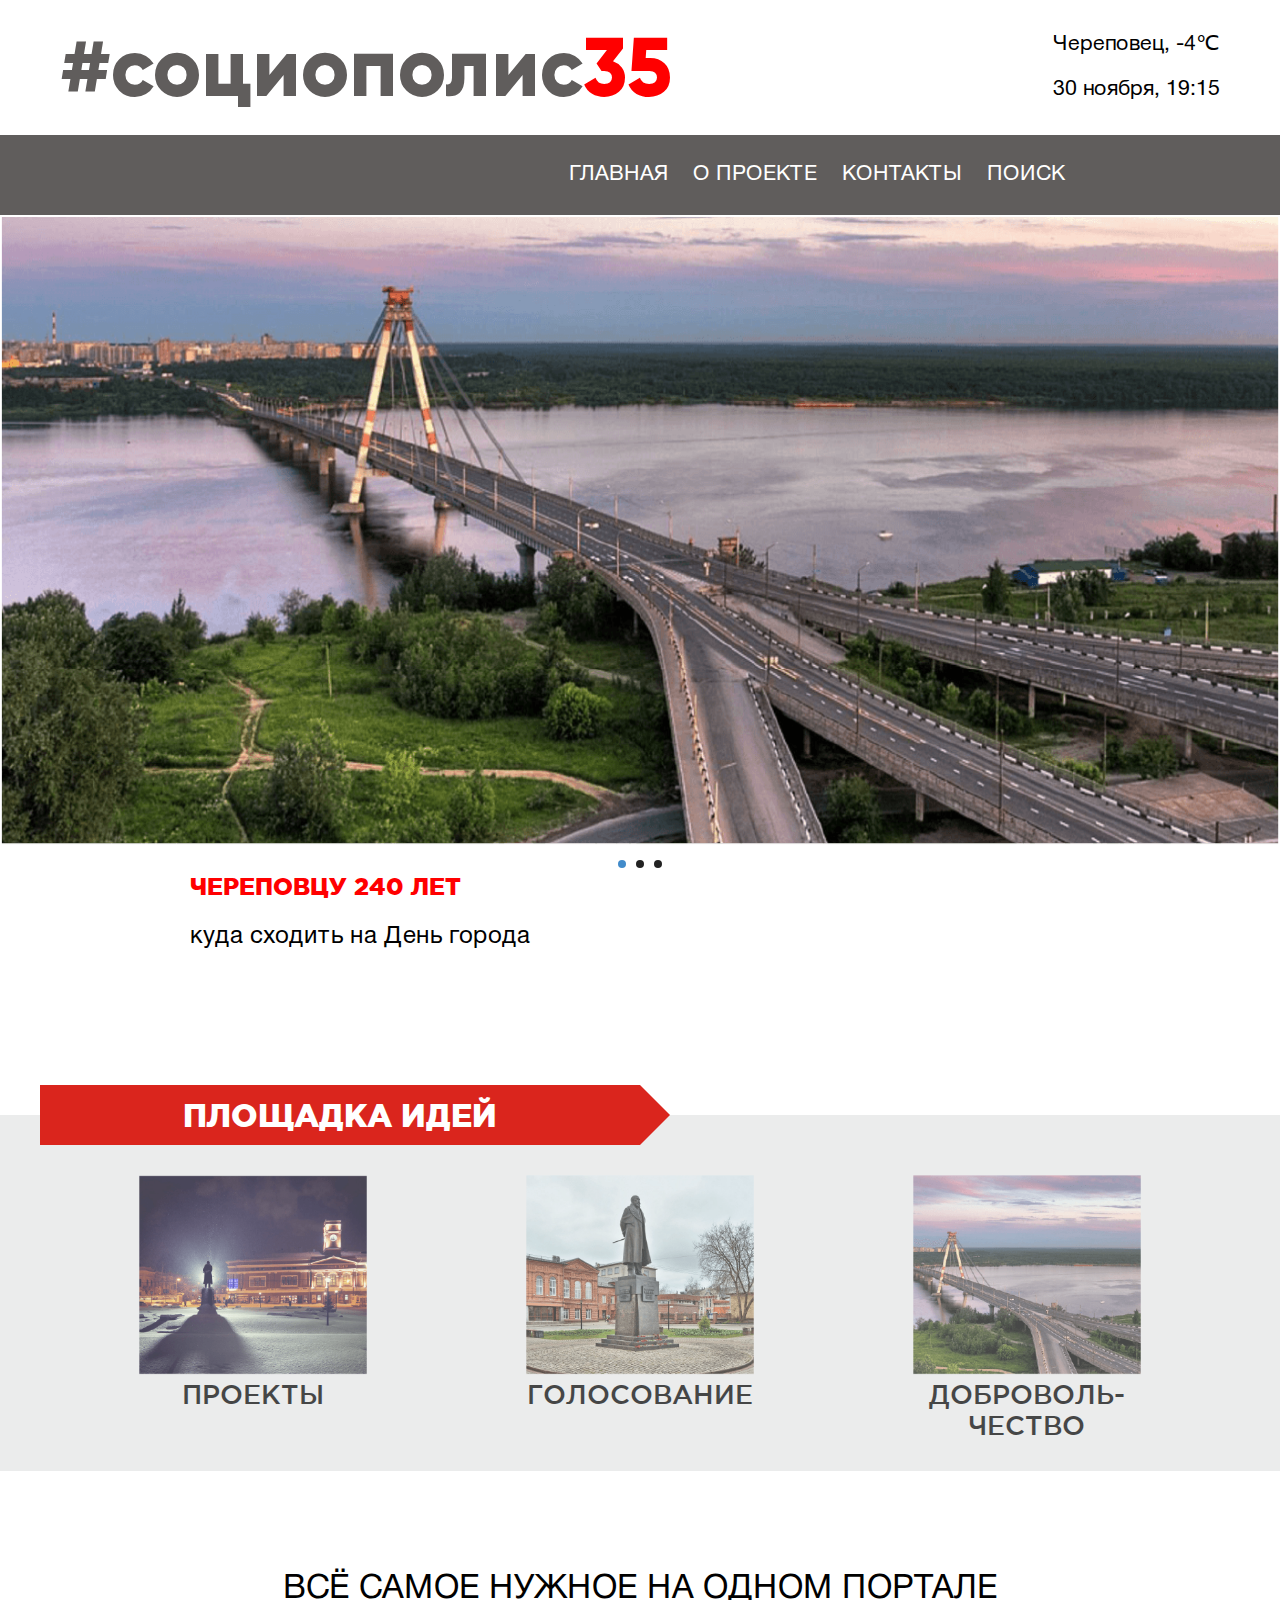
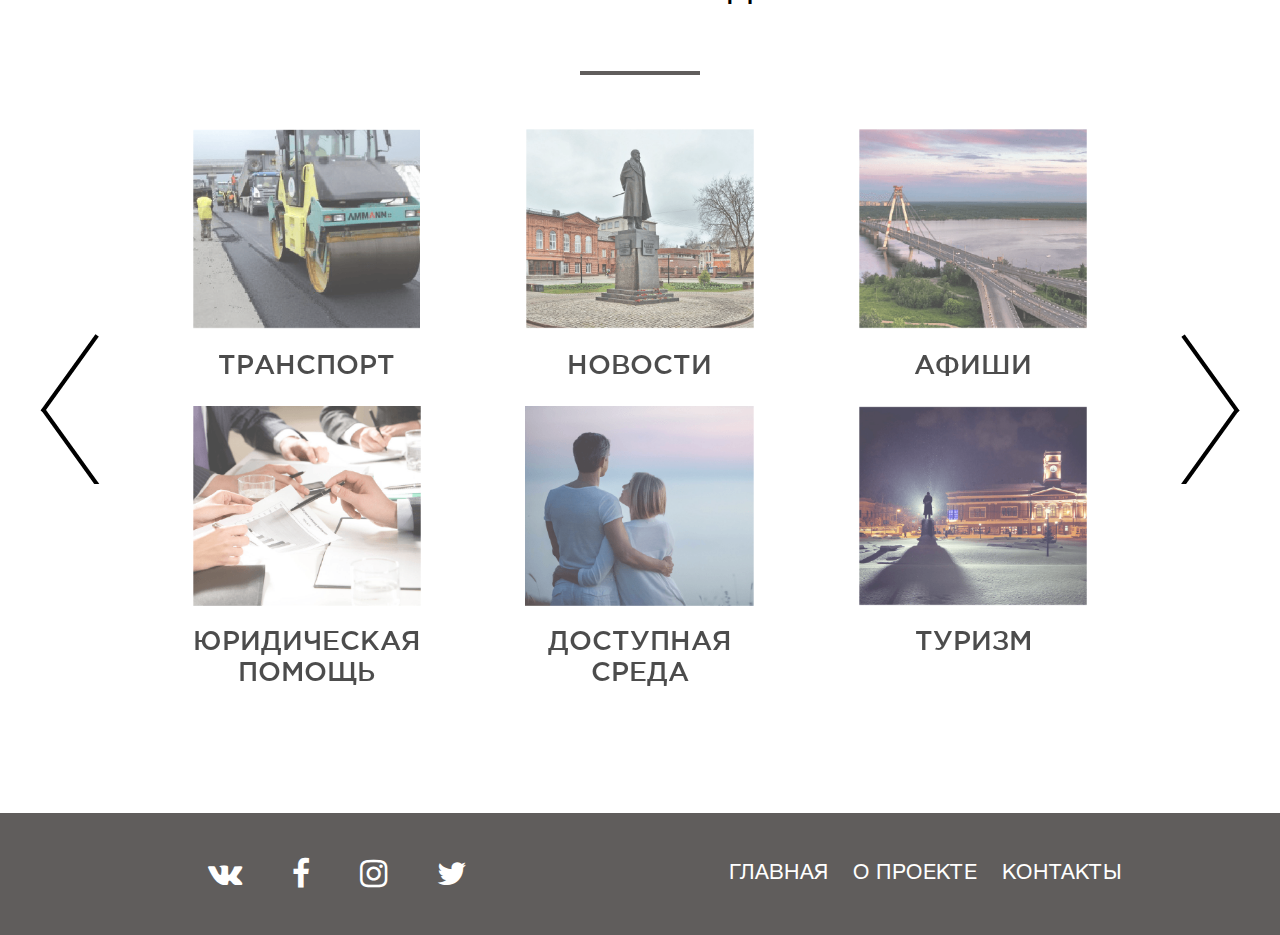
<file: index.html>
<!DOCTYPE html>
<html lang="ru">
  <head>
    <meta charset="UTF-8"/>
    <base href="/"/>
    <title>Home</title>
    <meta name="viewport" content="width=device-width"/>
    <link rel="stylesheet" media="all" href="/css/main_global.css"/>
  </head>
  <body>
    <header>
      <div class="header-content">
        <p>#социополис<span>35</span></p>
        <div class="weather">
          <p>Череповец, -4&#8451;</p>
          <p>30 ноября, 19:15</p>
        </div>
      </div>
      <div class="menu-content">
        <ul>
          <li> <a href="/">Главная</a></li>
          <li> <a href="/page/page2.html">О проекте</a></li>
          <li> <a href="/page/page2.html">Контакты</a></li>
          <li> <a href="/page/page2.html">Поиск</a></li>
        </ul>
        <div class="mobile-menu-content">
          <div aria-hidden="true" class="menu-icon fa fa-bars fa-2x"></div>
          <ul class="m_menu-content">
            <li> <a href="/">Главная</a></li>
            <li> <a href="/page/page2.html">О проекте</a></li>
            <li> <a href="/page/page2.html">Контакты</a></li>
            <li> <a href="/page/page2.html">Поиск</a></li>
          </ul>
        </div>
        <p class="logo">#социополис<span>35</span></p>
      </div>
    </header>
    <div class="scrolltotop"> </div>
    <section class="slider">
      <div class="slider-content">
        <div id="goToPrevSlide" class="prev"></div>
        <div id="goToNextSlide" class="next"></div>
        <ul id="lightSlider">
          <li><img src="img/slide1.png"></li>
          <li><img src="img/slide1.png"></li>
          <li><img src="img/slide1.png"></li>
        </ul>
        <div class="slider-inf">
          <div class="left"><span>Череповцу 240 лет</span>
            <p>куда сходить на День города</p>
          </div>
        </div>
      </div>
    </section>
    <section class="platform_ideas">
      <div class="platform_ideas-content"><a href="/page/platform_ideas/platform_ideas.html" class="ideas-title"><span>Площадка идей</span></a>
        <div class="ideas-content"><a href="/page/page2.html" class="content-items"><img src="img/1.png">
            <p>Проекты</p></a><a href="/page/page2.html" class="content-items"><img src="img/2.png">
            <p>Голосование</p></a><a href="/page/page2.html" class="content-items last"><img src="img/3.png">
            <p>Доброволь-<br>чество</p></a></div>
      </div>
    </section>
    <section class="sections">
      <div class="sections-content">
        <div class="sections-title"> Всё самое нужное на одном портале</div>
        <div class="sections-slider"> 
          <div id="goToPrevSlide2" class="prev"></div>
          <div id="goToNextSlide2" class="next"></div>
          <ul id="lightSlider2">
            <li>
              <div class="slid-content"><a href="/page/navigation/mainNavig.html" class="content-items"><img src="img/5.png">
                  <p>Транспорт</p></a><a href="/page/page2.html" class="content-items"><img src="img/2.png">
                  <p>Новости</p></a><a href="/page/page2.html" class="content-items"><img src="img/3.png">
                  <p>Афиши</p></a><a href="/page/page2.html" class="content-items"><img src="img/6.png">
                  <p>Юридическая помощь</p></a><a href="/page/page2.html" class="content-items"><img src="img/7.png">
                  <p>Доступная среда</p></a><a href="/page/leisure_and_tourist/home-service.html" class="content-items three"><img src="img/1.png">
                  <p>Туризм</p></a></div>
            </li>
            <li>
              <div class="slid-content"><a href="/page/page2.html" class="content-items"><img src="img/8.png">
                  <p>Экология</p></a><a href="/page/page2.html" class="content-items"><img src="img/9.png">
                  <p>Компьютерная реконструкция</p></a><a href="/page/page2.html" class="content-items"><img src="img/4.png">
                  <p>Медицина</p></a></div>
            </li>
            <li>
              <div class="slid-content"><a href="/page/page2.html" class="content-items"><img src="img/5.png">
                  <p>Транспорт</p></a></div>
            </li>
          </ul>
        </div>
      </div>
    </section>
    <footer class="footer">
      <div class="footer-content">
        <div class="soc"><a href="https://vk.com/sociopolis35" aria-hidden="true" class="fa fa-vk fa-2x vk"></a><a href="#" aria-hidden="true" class="fa fa-facebook fa-2x facebook"></a><a href="http://www.thepictaram.club/instagram/chsu_media" aria-hidden="true" class="fa fa-instagram fa-2x instagram"></a><a href="#" aria-hidden="true" class="fa fa-twitter fa-2x twitter"></a></div>
        <div class="footer-menu">
          <ul>
            <li><a href="/">Главная</a></li>
            <li><a href="/page/page2.html">О проекте</a></li>
            <li><a href="/page/page2.html">Контакты</a></li>
          </ul>
        </div>
      </div>
    </footer>
    
    <script src="/js/all.js"></script>
    <script src="/js/main.js"></script>
  </body>
</html>
</file>
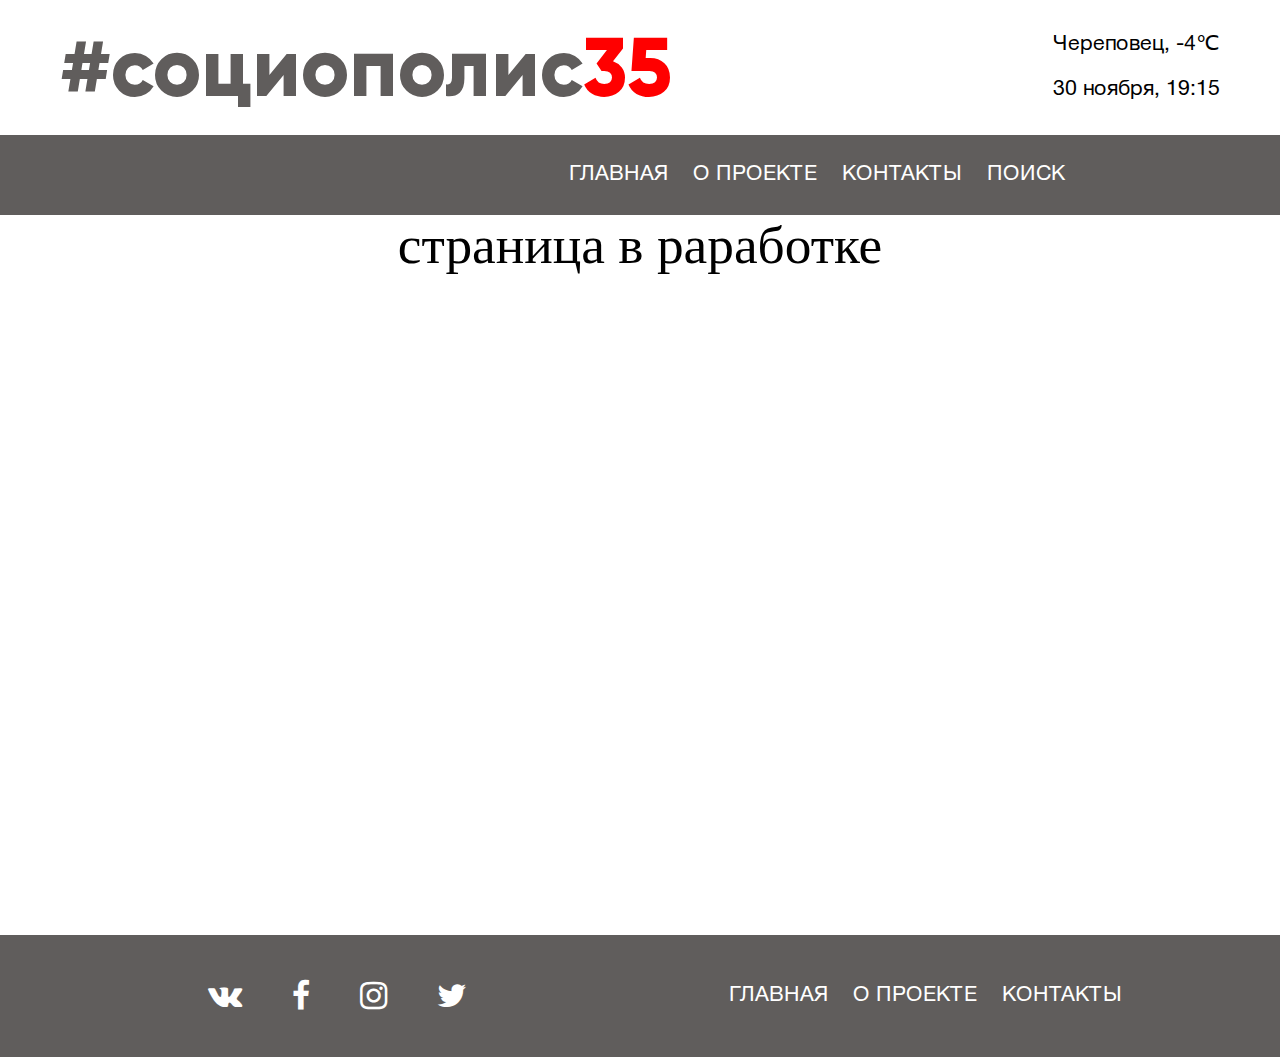
<file: page/page2.html>
<!DOCTYPE html>
<html lang="ru">
  <head>
    <meta charset="UTF-8"/>
    <base href="/"/>
    <title>Home</title>
    <meta name="viewport" content="width=device-width"/>
    <link rel="stylesheet" media="all" href="/css/main_global.css"/>
    
  </head>
  <body>
    <header>
      <div class="header-content">
        <p>#социополис<span>35</span></p>
        <div class="weather">
          <p>Череповец, -4&#8451;</p>
          <p>30 ноября, 19:15</p>
        </div>
      </div>
      <div class="menu-content">
        <ul>
          <li> <a href="/">Главная</a></li>
          <li> <a href="/page/page2.html">О проекте</a></li>
          <li> <a href="/page/page2.html">Контакты</a></li>
          <li> <a href="/page/page2.html">Поиск</a></li>
        </ul>
        <div class="mobile-menu-content">
          <div aria-hidden="true" class="menu-icon fa fa-bars fa-2x"></div>
          <ul class="m_menu-content">
            <li> <a href="/">Главная</a></li>
            <li> <a href="/page/page2.html">О проекте</a></li>
            <li> <a href="/page/page2.html">Контакты</a></li>
            <li> <a href="/page/page2.html">Поиск</a></li>
          </ul>
        </div>
        <p class="logo">#социополис<span>35</span></p>
      </div>
    </header>
    <div class="error">страница в раработке</div>
    <footer class="footer">
      <div class="footer-content">
        <div class="soc"><a href="https://vk.com/sociopolis35" aria-hidden="true" class="fa fa-vk fa-2x vk"></a><a href="#" aria-hidden="true" class="fa fa-facebook fa-2x facebook"></a><a href="http://www.thepictaram.club/instagram/chsu_media" aria-hidden="true" class="fa fa-instagram fa-2x instagram"></a><a href="#" aria-hidden="true" class="fa fa-twitter fa-2x twitter"></a></div>
        <div class="footer-menu">
          <ul>
            <li><a href="/">Главная</a></li>
            <li><a href="/page/page2.html">О проекте</a></li>
            <li><a href="/page/page2.html">Контакты</a></li>
          </ul>
        </div>
      </div>
    </footer>
    
    <script src="/js/all.js"></script>
    <script src="/js/main.js"></script>
  </body>
</html>
</file>
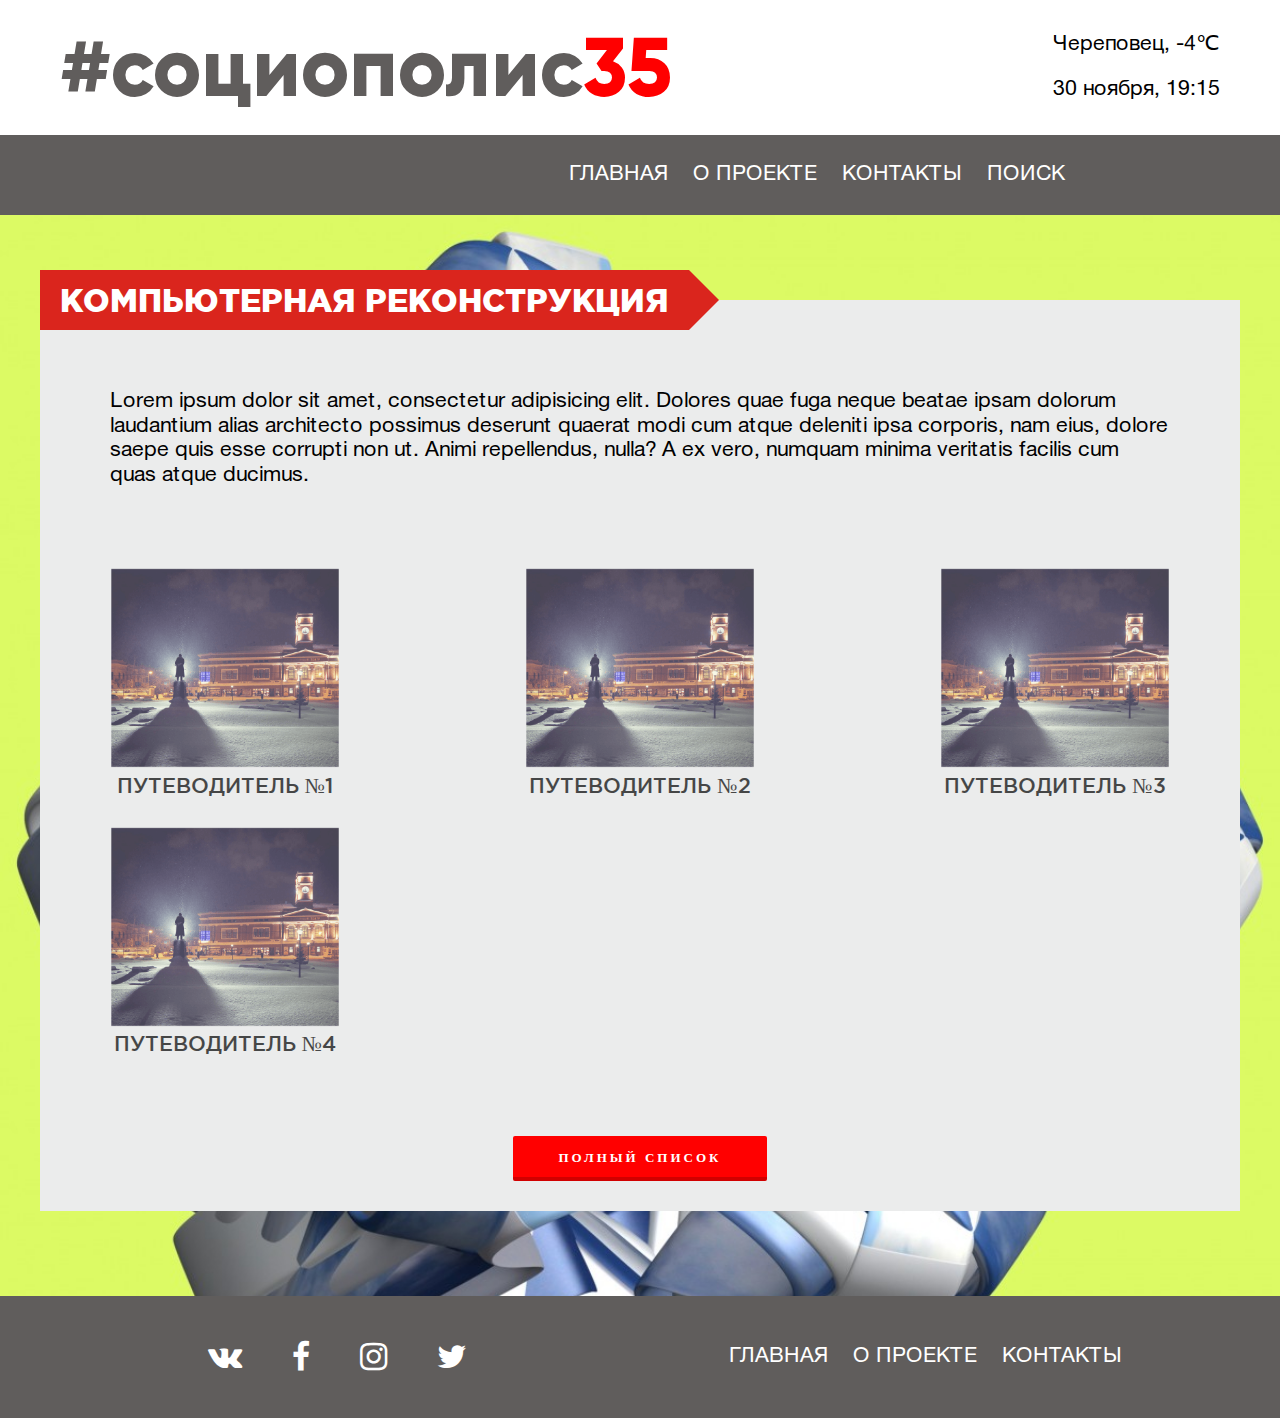
<file: page/leisure_and_tourist/computer_reconstruction.html>
<!-- - var nameServices = 'Туризм';--><!DOCTYPE html>
<html lang="ru">
  <head>
    <meta charset="UTF-8"/>
    <base href="/"/>
    <title>Home</title>
    <meta name="viewport" content="width=device-width"/>
    <link rel="stylesheet" media="all" href="/css/main_global.css"/>
    <link rel="stylesheet" media="all" href="/css/pages/leisure_and_tourist.css">
  </head>
  <body>
    <header>
      <div class="header-content">
        <p>#социополис<span>35</span></p>
        <div class="weather">
          <p>Череповец, -4&#8451;</p>
          <p>30 ноября, 19:15</p>
        </div>
      </div>
      <div class="menu-content">
        <ul>
          <li> <a href="/">Главная</a></li>
          <li> <a href="/page/page2.html">О проекте</a></li>
          <li> <a href="/page/page2.html">Контакты</a></li>
          <li> <a href="/page/page2.html">Поиск</a></li>
        </ul>
        <div class="mobile-menu-content">
          <div aria-hidden="true" class="menu-icon fa fa-bars fa-2x"></div>
          <ul class="m_menu-content">
            <li> <a href="/">Главная</a></li>
            <li> <a href="/page/page2.html">О проекте</a></li>
            <li> <a href="/page/page2.html">Контакты</a></li>
            <li> <a href="/page/page2.html">Поиск</a></li>
          </ul>
        </div>
        <p class="logo">#социополис<span>35</span></p>
      </div>
    </header>
    <section style="background:url(../../img/leisure_and_tourist/bg-computer_reconstruction.jpg); background-repeat: no-repeat;  background-size: cover;" class="lat_services">
      <div class="lat_services-wrap"><a href="/page/leisure_and_tourist/computer_reconstruction.html" class="lat_services-title"><span>компьютерная реконструкция</span></a>
        <div class="lat_services-content">
          <div class="lat_services-description"> Lorem ipsum dolor sit amet, consectetur adipisicing elit. Dolores quae fuga neque beatae ipsam dolorum laudantium alias architecto possimus deserunt quaerat modi cum atque deleniti ipsa corporis, nam eius, dolore saepe quis esse corrupti non ut. Animi repellendus, nulla? A ex vero, numquam minima veritatis facilis cum quas atque ducimus.</div>
          <div class="lat_services-list"><a href="/page/leisure_and_tourist/guidebooks.html" class="item-list add-description"><img src="img/1.png">
              <p> путеводитель №1</p>
              <div class="item-description"> Lorem ipsum dolor sit amet, consectetur adipisicing elit. Eveniet optio ex, eos voluptatum nihil officia.</div></a><a href="/page/page2.html" class="item-list add-description"><img src="img/1.png">
              <p> путеводитель №2</p>
              <div class="item-description"> Lorem ipsum dolor sit amet, consectetur adipisicing elit. Eveniet optio ex, eos voluptatum nihil officia.</div></a><a href="/page/page2.html" class="item-list add-description"><img src="img/1.png">
              <p> путеводитель №3</p>
              <div class="item-description"> Lorem ipsum dolor sit amet, consectetur adipisicing elit. Eveniet optio ex, eos voluptatum nihil officia.</div></a><a href="/page/page2.html" class="item-list add-description"><img src="img/1.png">
              <p> путеводитель №4</p>
              <div class="item-description"> Lorem ipsum dolor sit amet, consectetur adipisicing elit. Eveniet optio ex, eos voluptatum nihil officia.</div></a></div>
          <div class="lat_services-button">полный список</div>
        </div>
      </div>
    </section>
    <footer class="footer">
      <div class="footer-content">
        <div class="soc"><a href="https://vk.com/sociopolis35" aria-hidden="true" class="fa fa-vk fa-2x vk"></a><a href="#" aria-hidden="true" class="fa fa-facebook fa-2x facebook"></a><a href="http://www.thepictaram.club/instagram/chsu_media" aria-hidden="true" class="fa fa-instagram fa-2x instagram"></a><a href="#" aria-hidden="true" class="fa fa-twitter fa-2x twitter"></a></div>
        <div class="footer-menu">
          <ul>
            <li><a href="/">Главная</a></li>
            <li><a href="/page/page2.html">О проекте</a></li>
            <li><a href="/page/page2.html">Контакты</a></li>
          </ul>
        </div>
      </div>
    </footer>
    
    <script src="/js/all.js"></script>
    <script src="/js/main.js"></script>
  </body>
</html>
</file>
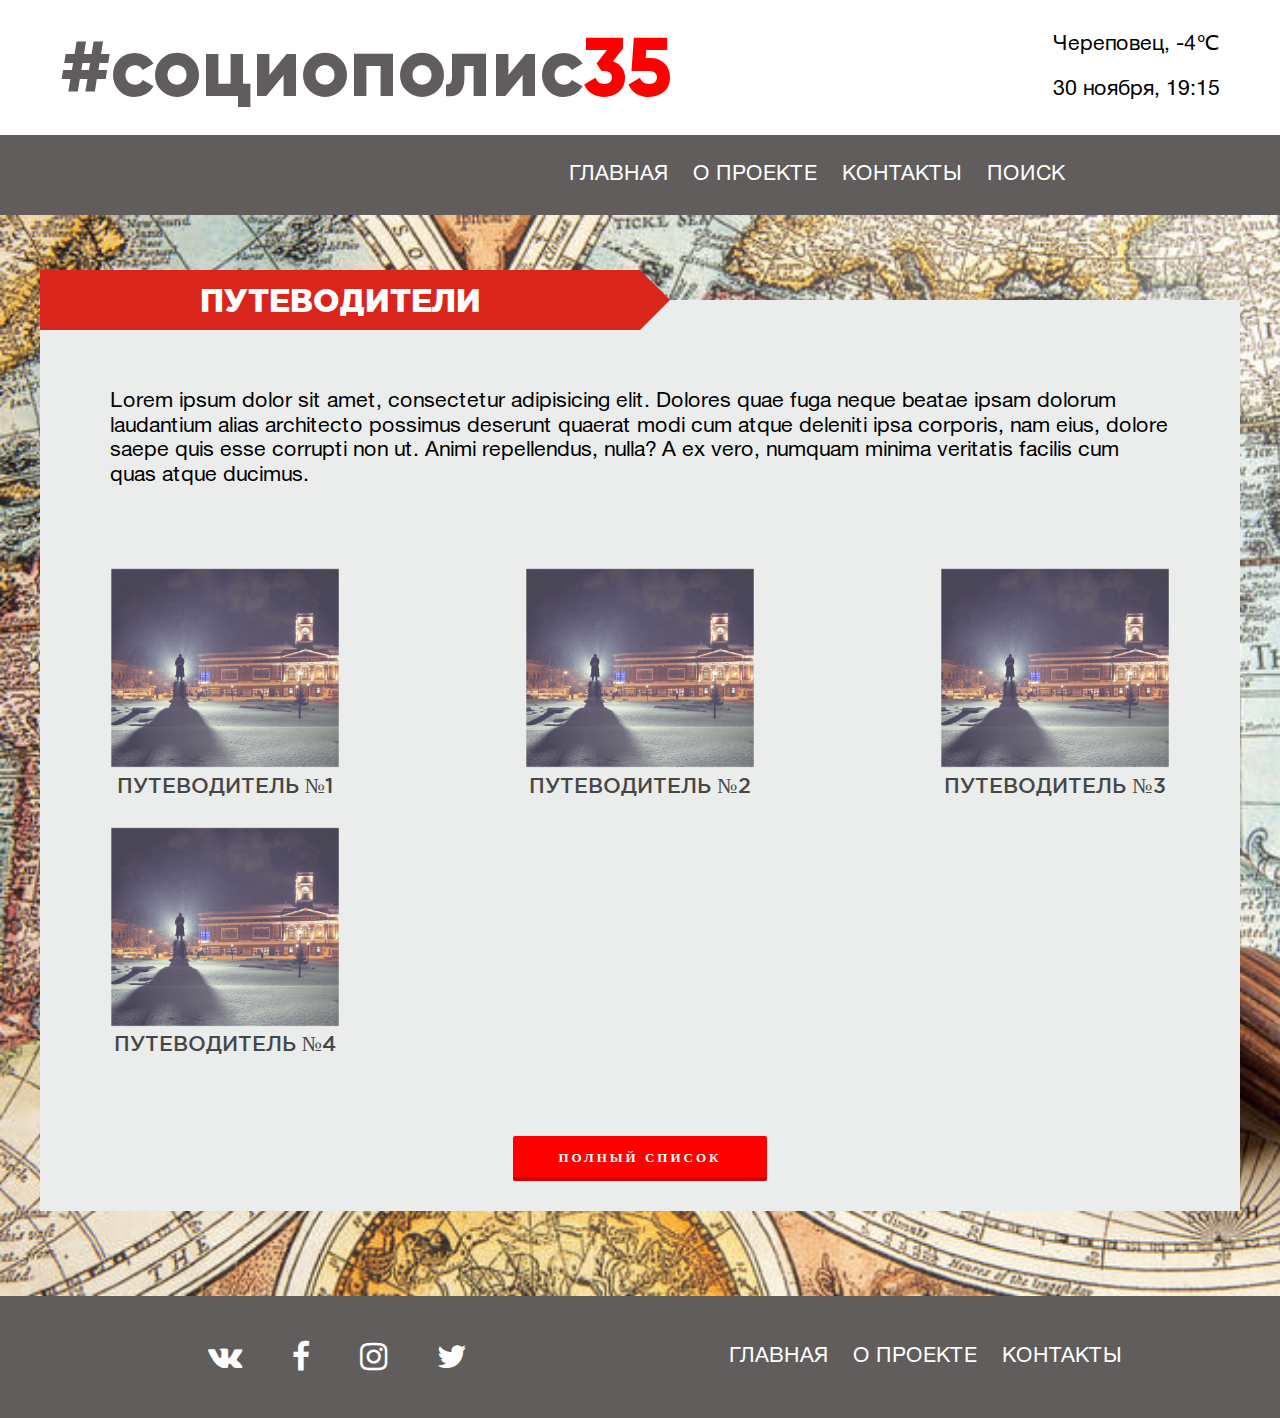
<file: page/leisure_and_tourist/guidebooks.html>
<!-- - var nameServices = 'Туризм';--><!DOCTYPE html>
<html lang="ru">
  <head>
    <meta charset="UTF-8"/>
    <base href="/"/>
    <title>Home</title>
    <meta name="viewport" content="width=device-width"/>
    <link rel="stylesheet" media="all" href="/css/main_global.css"/>
    <link rel="stylesheet" media="all" href="/css/pages/leisure_and_tourist.css">
  </head>
  <body>
    <header>
      <div class="header-content">
        <p>#социополис<span>35</span></p>
        <div class="weather">
          <p>Череповец, -4&#8451;</p>
          <p>30 ноября, 19:15</p>
        </div>
      </div>
      <div class="menu-content">
        <ul>
          <li> <a href="/">Главная</a></li>
          <li> <a href="/page/page2.html">О проекте</a></li>
          <li> <a href="/page/page2.html">Контакты</a></li>
          <li> <a href="/page/page2.html">Поиск</a></li>
        </ul>
        <div class="mobile-menu-content">
          <div aria-hidden="true" class="menu-icon fa fa-bars fa-2x"></div>
          <ul class="m_menu-content">
            <li> <a href="/">Главная</a></li>
            <li> <a href="/page/page2.html">О проекте</a></li>
            <li> <a href="/page/page2.html">Контакты</a></li>
            <li> <a href="/page/page2.html">Поиск</a></li>
          </ul>
        </div>
        <p class="logo">#социополис<span>35</span></p>
      </div>
    </header>
    <section style="background:url(../../img/leisure_and_tourist/bg-guidebooks.jpg); background-repeat: no-repeat;  background-size: cover;" class="lat_services">
      <div class="lat_services-wrap"><a href="/page/leisure_and_tourist/guidebooks.html" class="lat_services-title"><span>Путеводители</span></a>
        <div class="lat_services-content">
          <div class="lat_services-description"> Lorem ipsum dolor sit amet, consectetur adipisicing elit. Dolores quae fuga neque beatae ipsam dolorum laudantium alias architecto possimus deserunt quaerat modi cum atque deleniti ipsa corporis, nam eius, dolore saepe quis esse corrupti non ut. Animi repellendus, nulla? A ex vero, numquam minima veritatis facilis cum quas atque ducimus.</div>
          <div class="lat_services-list"><a href="/page/leisure_and_tourist/item-guidebooks.html" class="item-list add-description"><img src="img/1.png">
              <p> путеводитель №1</p>
              <div class="item-description"> Lorem ipsum dolor sit amet, consectetur adipisicing elit. Eveniet optio ex, eos voluptatum nihil officia.</div></a><a href="/page/page2.html" class="item-list add-description"><img src="img/1.png">
              <p> путеводитель №2</p>
              <div class="item-description"> Lorem ipsum dolor sit amet, consectetur adipisicing elit. Eveniet optio ex, eos voluptatum nihil officia.</div></a><a href="/page/page2.html" class="item-list add-description"><img src="img/1.png">
              <p> путеводитель №3</p>
              <div class="item-description"> Lorem ipsum dolor sit amet, consectetur adipisicing elit. Eveniet optio ex, eos voluptatum nihil officia.</div></a><a href="/page/page2.html" class="item-list add-description"><img src="img/1.png">
              <p> путеводитель №4</p>
              <div class="item-description"> Lorem ipsum dolor sit amet, consectetur adipisicing elit. Eveniet optio ex, eos voluptatum nihil officia.</div></a></div>
          <form method="post" action="guidebooks.php">
            <button name="all_items" type="submit" value="Показать" class="lat_services-button">полный список</button>
          </form>
        </div>
      </div>
    </section>
    <footer class="footer">
      <div class="footer-content">
        <div class="soc"><a href="https://vk.com/sociopolis35" aria-hidden="true" class="fa fa-vk fa-2x vk"></a><a href="#" aria-hidden="true" class="fa fa-facebook fa-2x facebook"></a><a href="http://www.thepictaram.club/instagram/chsu_media" aria-hidden="true" class="fa fa-instagram fa-2x instagram"></a><a href="#" aria-hidden="true" class="fa fa-twitter fa-2x twitter"></a></div>
        <div class="footer-menu">
          <ul>
            <li><a href="/">Главная</a></li>
            <li><a href="/page/page2.html">О проекте</a></li>
            <li><a href="/page/page2.html">Контакты</a></li>
          </ul>
        </div>
      </div>
    </footer>
    
    <script src="/js/all.js"></script>
    <script src="/js/main.js"></script>
  </body>
</html>
</file>
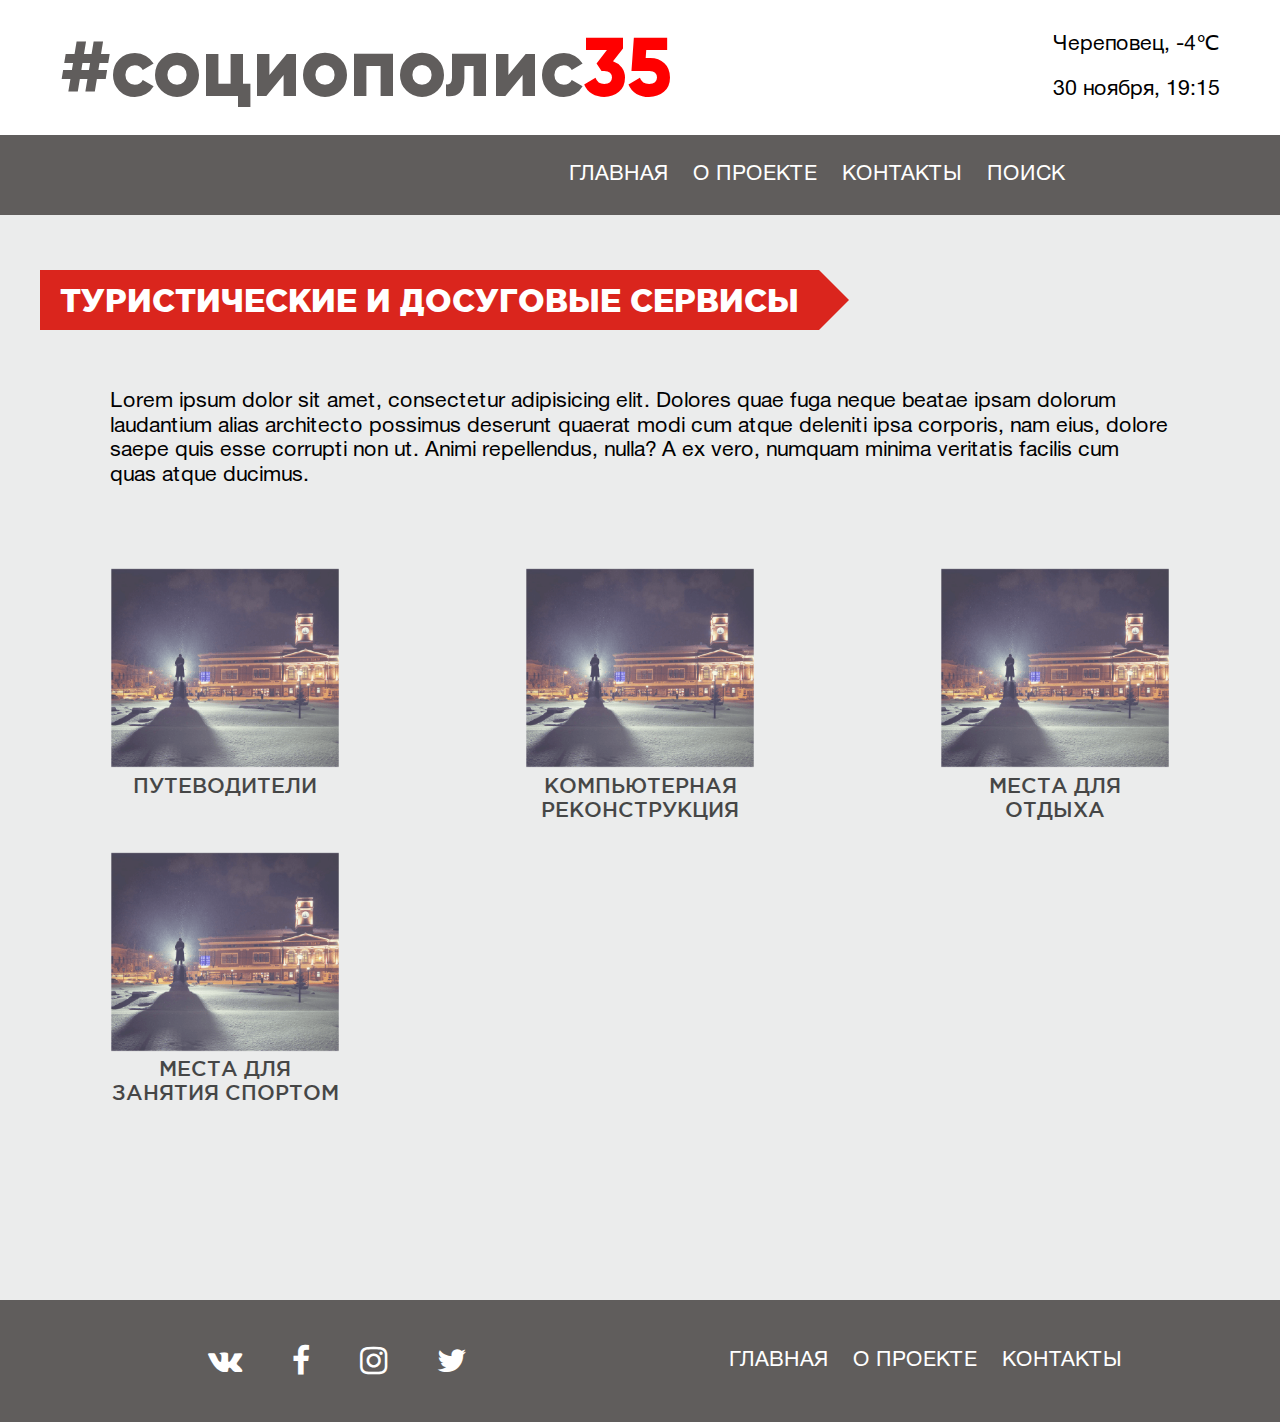
<file: page/leisure_and_tourist/home-service.html>
<!DOCTYPE html>
<html lang="ru">
  <head>
    <meta charset="UTF-8"/>
    <base href="/"/>
    <title>Home</title>
    <meta name="viewport" content="width=device-width"/>
    <link rel="stylesheet" media="all" href="/css/main_global.css"/>
    <link rel="stylesheet" media="all" href="/css/pages/leisure_and_tourist.css">
  </head>
  <body>
    <header>
      <div class="header-content">
        <p>#социополис<span>35</span></p>
        <div class="weather">
          <p>Череповец, -4&#8451;</p>
          <p>30 ноября, 19:15</p>
        </div>
      </div>
      <div class="menu-content">
        <ul>
          <li> <a href="/">Главная</a></li>
          <li> <a href="/page/page2.html">О проекте</a></li>
          <li> <a href="/page/page2.html">Контакты</a></li>
          <li> <a href="/page/page2.html">Поиск</a></li>
        </ul>
        <div class="mobile-menu-content">
          <div aria-hidden="true" class="menu-icon fa fa-bars fa-2x"></div>
          <ul class="m_menu-content">
            <li> <a href="/">Главная</a></li>
            <li> <a href="/page/page2.html">О проекте</a></li>
            <li> <a href="/page/page2.html">Контакты</a></li>
            <li> <a href="/page/page2.html">Поиск</a></li>
          </ul>
        </div>
        <p class="logo">#социополис<span>35</span></p>
      </div>
    </header>
    <section class="lat_services">
      <div class="lat_services-wrap"><a href="/page/leisure_and_tourist/home-service.html" class="lat_services-title"><span>Туристические и досуговые сервисы</span></a>
        <div class="lat_services-content">
          <div class="lat_services-description"> Lorem ipsum dolor sit amet, consectetur adipisicing elit. Dolores quae fuga neque beatae ipsam dolorum laudantium alias architecto possimus deserunt quaerat modi cum atque deleniti ipsa corporis, nam eius, dolore saepe quis esse corrupti non ut. Animi repellendus, nulla? A ex vero, numquam minima veritatis facilis cum quas atque ducimus.</div>
          <div class="lat_services-list"><a href="/page//leisure_and_tourist/guidebooks.html" class="item-list"><img src="img/1.png">
              <p> путеводители</p></a><a href="/page/leisure_and_tourist/computer_reconstruction.html" class="item-list"><img src="img/1.png">
              <p> компьютерная реконструкция</p></a><a href="/page/leisure_and_tourist/places_for_rest.html" class="item-list"><img src="img/1.png">
              <p> места для отдыха</p></a><a href="/page/leisure_and_tourist/places_for_sports.html" class="item-list"><img src="img/1.png">
              <p> места для занятия спортом</p></a></div>
        </div>
      </div>
    </section>
    <footer class="footer">
      <div class="footer-content">
        <div class="soc"><a href="https://vk.com/sociopolis35" aria-hidden="true" class="fa fa-vk fa-2x vk"></a><a href="#" aria-hidden="true" class="fa fa-facebook fa-2x facebook"></a><a href="http://www.thepictaram.club/instagram/chsu_media" aria-hidden="true" class="fa fa-instagram fa-2x instagram"></a><a href="#" aria-hidden="true" class="fa fa-twitter fa-2x twitter"></a></div>
        <div class="footer-menu">
          <ul>
            <li><a href="/">Главная</a></li>
            <li><a href="/page/page2.html">О проекте</a></li>
            <li><a href="/page/page2.html">Контакты</a></li>
          </ul>
        </div>
      </div>
    </footer>
    
    <script src="/js/all.js"></script>
    <script src="/js/main.js"></script>
  </body>
</html>
</file>
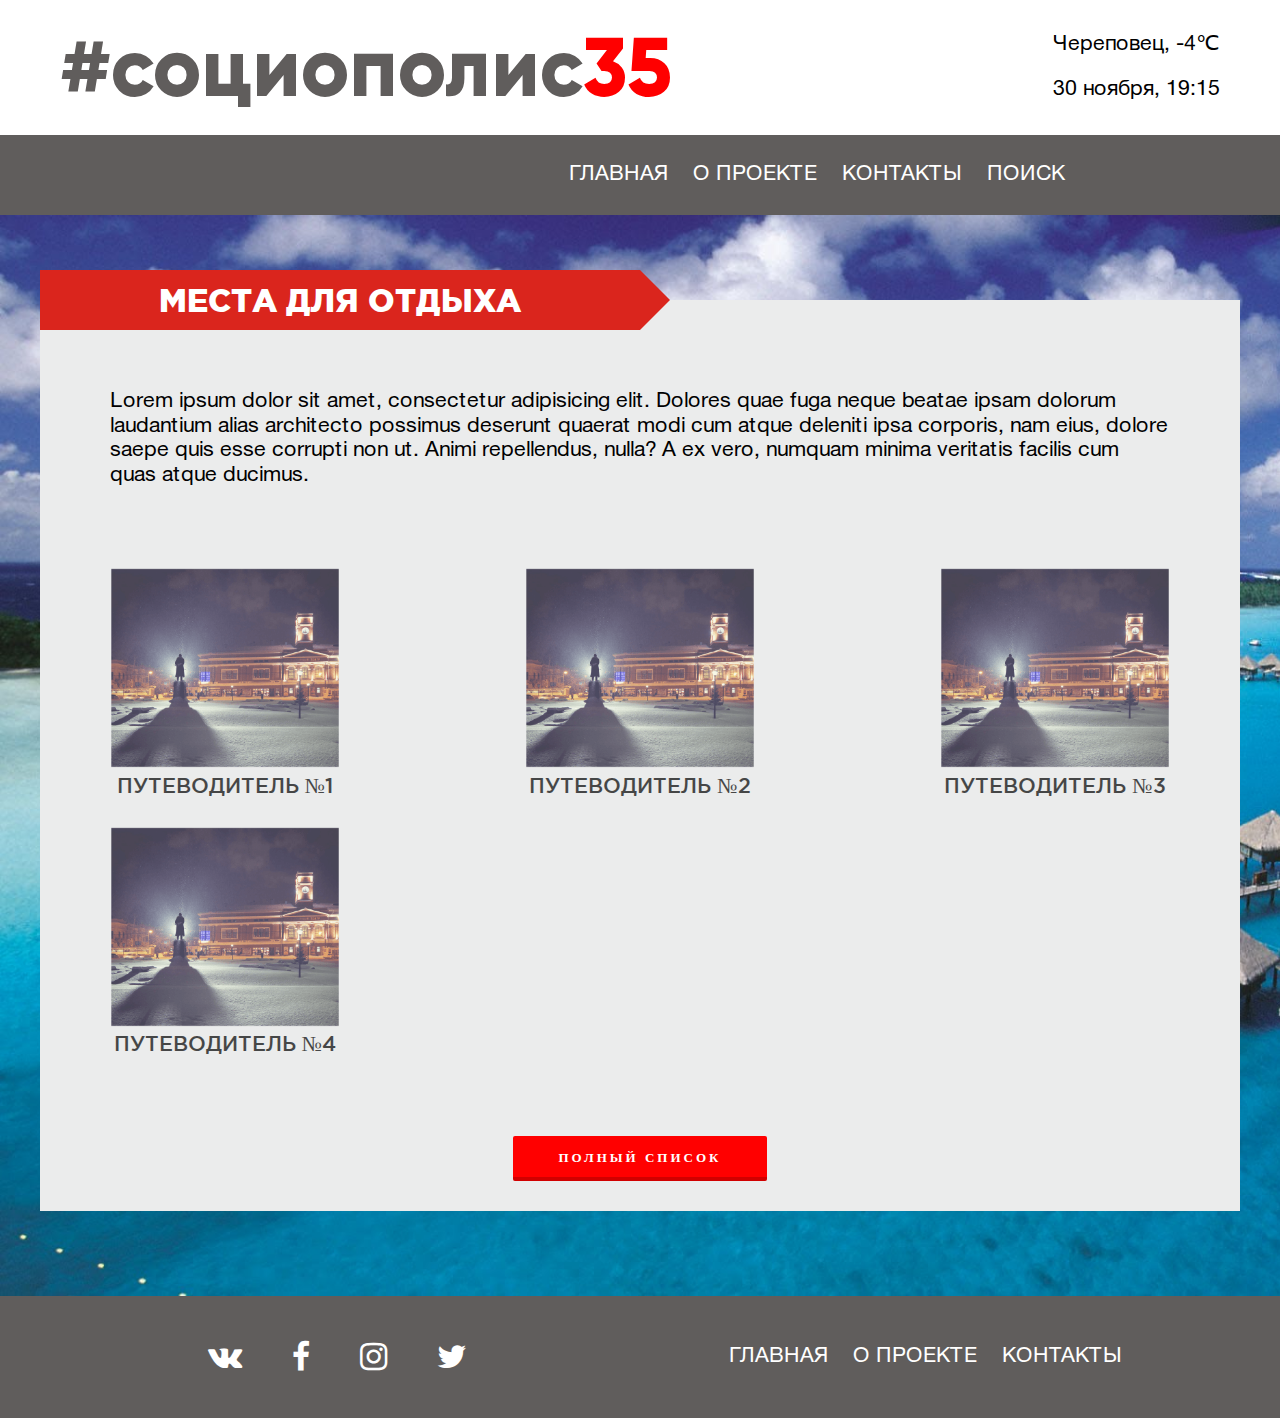
<file: page/leisure_and_tourist/places_for_rest.html>
<!-- - var nameServices = 'Туризм';--><!DOCTYPE html>
<html lang="ru">
  <head>
    <meta charset="UTF-8"/>
    <base href="/"/>
    <title>Home</title>
    <meta name="viewport" content="width=device-width"/>
    <link rel="stylesheet" media="all" href="/css/main_global.css"/>
    <link rel="stylesheet" media="all" href="/css/pages/leisure_and_tourist.css">
  </head>
  <body>
    <header>
      <div class="header-content">
        <p>#социополис<span>35</span></p>
        <div class="weather">
          <p>Череповец, -4&#8451;</p>
          <p>30 ноября, 19:15</p>
        </div>
      </div>
      <div class="menu-content">
        <ul>
          <li> <a href="/">Главная</a></li>
          <li> <a href="/page/page2.html">О проекте</a></li>
          <li> <a href="/page/page2.html">Контакты</a></li>
          <li> <a href="/page/page2.html">Поиск</a></li>
        </ul>
        <div class="mobile-menu-content">
          <div aria-hidden="true" class="menu-icon fa fa-bars fa-2x"></div>
          <ul class="m_menu-content">
            <li> <a href="/">Главная</a></li>
            <li> <a href="/page/page2.html">О проекте</a></li>
            <li> <a href="/page/page2.html">Контакты</a></li>
            <li> <a href="/page/page2.html">Поиск</a></li>
          </ul>
        </div>
        <p class="logo">#социополис<span>35</span></p>
      </div>
    </header>
    <section style="background:url(../../img/leisure_and_tourist/bg-places_for_rest.jpg); background-repeat: no-repeat;  background-size: cover;" class="lat_services">
      <div class="lat_services-wrap"><a href="/page/leisure_and_tourist/places_for_rest.html" class="lat_services-title"><span>места для отдыха</span></a>
        <div class="lat_services-content">
          <div class="lat_services-description"> Lorem ipsum dolor sit amet, consectetur adipisicing elit. Dolores quae fuga neque beatae ipsam dolorum laudantium alias architecto possimus deserunt quaerat modi cum atque deleniti ipsa corporis, nam eius, dolore saepe quis esse corrupti non ut. Animi repellendus, nulla? A ex vero, numquam minima veritatis facilis cum quas atque ducimus.</div>
          <div class="lat_services-list"><a href="/page/leisure_and_tourist/guidebooks.html" class="item-list add-description"><img src="img/1.png">
              <p> путеводитель №1</p>
              <div class="item-description"> Lorem ipsum dolor sit amet, consectetur adipisicing elit. Eveniet optio ex, eos voluptatum nihil officia.</div></a><a href="/page/page2.html" class="item-list add-description"><img src="img/1.png">
              <p> путеводитель №2</p>
              <div class="item-description"> Lorem ipsum dolor sit amet, consectetur adipisicing elit. Eveniet optio ex, eos voluptatum nihil officia.</div></a><a href="/page/page2.html" class="item-list add-description"><img src="img/1.png">
              <p> путеводитель №3</p>
              <div class="item-description"> Lorem ipsum dolor sit amet, consectetur adipisicing elit. Eveniet optio ex, eos voluptatum nihil officia.</div></a><a href="/page/page2.html" class="item-list add-description"><img src="img/1.png">
              <p> путеводитель №4</p>
              <div class="item-description"> Lorem ipsum dolor sit amet, consectetur adipisicing elit. Eveniet optio ex, eos voluptatum nihil officia.</div></a></div>
          <div class="lat_services-button">полный список</div>
        </div>
      </div>
    </section>
    <footer class="footer">
      <div class="footer-content">
        <div class="soc"><a href="https://vk.com/sociopolis35" aria-hidden="true" class="fa fa-vk fa-2x vk"></a><a href="#" aria-hidden="true" class="fa fa-facebook fa-2x facebook"></a><a href="http://www.thepictaram.club/instagram/chsu_media" aria-hidden="true" class="fa fa-instagram fa-2x instagram"></a><a href="#" aria-hidden="true" class="fa fa-twitter fa-2x twitter"></a></div>
        <div class="footer-menu">
          <ul>
            <li><a href="/">Главная</a></li>
            <li><a href="/page/page2.html">О проекте</a></li>
            <li><a href="/page/page2.html">Контакты</a></li>
          </ul>
        </div>
      </div>
    </footer>
    
    <script src="/js/all.js"></script>
    <script src="/js/main.js"></script>
  </body>
</html>
</file>
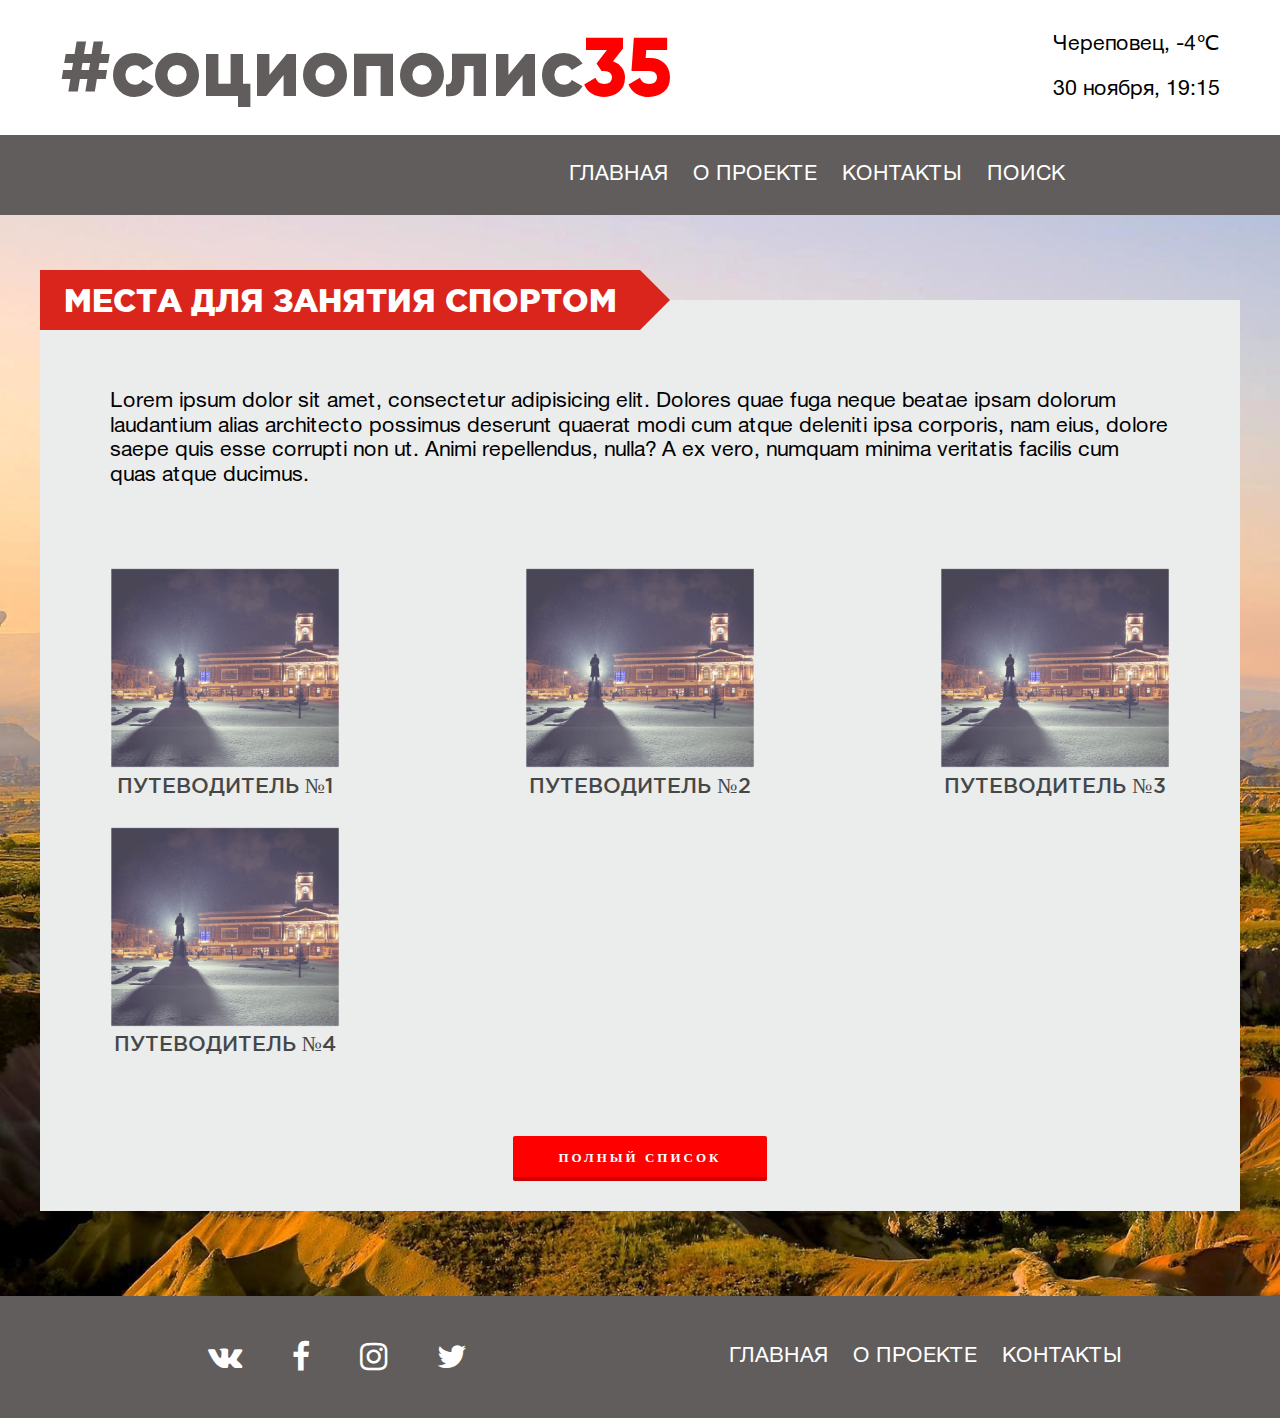
<file: page/leisure_and_tourist/places_for_sports.html>
<!-- - var nameServices = 'Туризм';--><!DOCTYPE html>
<html lang="ru">
  <head>
    <meta charset="UTF-8"/>
    <base href="/"/>
    <title>Home</title>
    <meta name="viewport" content="width=device-width"/>
    <link rel="stylesheet" media="all" href="/css/main_global.css"/>
    <link rel="stylesheet" media="all" href="/css/pages/leisure_and_tourist.css">
  </head>
  <body>
    <header>
      <div class="header-content">
        <p>#социополис<span>35</span></p>
        <div class="weather">
          <p>Череповец, -4&#8451;</p>
          <p>30 ноября, 19:15</p>
        </div>
      </div>
      <div class="menu-content">
        <ul>
          <li> <a href="/">Главная</a></li>
          <li> <a href="/page/page2.html">О проекте</a></li>
          <li> <a href="/page/page2.html">Контакты</a></li>
          <li> <a href="/page/page2.html">Поиск</a></li>
        </ul>
        <div class="mobile-menu-content">
          <div aria-hidden="true" class="menu-icon fa fa-bars fa-2x"></div>
          <ul class="m_menu-content">
            <li> <a href="/">Главная</a></li>
            <li> <a href="/page/page2.html">О проекте</a></li>
            <li> <a href="/page/page2.html">Контакты</a></li>
            <li> <a href="/page/page2.html">Поиск</a></li>
          </ul>
        </div>
        <p class="logo">#социополис<span>35</span></p>
      </div>
    </header>
    <section style="background:url(../../img/leisure_and_tourist/bg-places_for_sports.jpg); background-repeat: no-repeat;  background-size: cover;" class="lat_services">
      <div class="lat_services-wrap"><a href="/page/leisure_and_tourist/places_for_sports.html" class="lat_services-title"><span>места для занятия спортом</span></a>
        <div class="lat_services-content">
          <div class="lat_services-description"> Lorem ipsum dolor sit amet, consectetur adipisicing elit. Dolores quae fuga neque beatae ipsam dolorum laudantium alias architecto possimus deserunt quaerat modi cum atque deleniti ipsa corporis, nam eius, dolore saepe quis esse corrupti non ut. Animi repellendus, nulla? A ex vero, numquam minima veritatis facilis cum quas atque ducimus.</div>
          <div class="lat_services-list"><a href="/page/leisure_and_tourist/guidebooks.html" class="item-list add-description"><img src="img/1.png">
              <p> путеводитель №1</p>
              <div class="item-description"> Lorem ipsum dolor sit amet, consectetur adipisicing elit. Eveniet optio ex, eos voluptatum nihil officia.</div></a><a href="/page/page2.html" class="item-list add-description"><img src="img/1.png">
              <p> путеводитель №2</p>
              <div class="item-description"> Lorem ipsum dolor sit amet, consectetur adipisicing elit. Eveniet optio ex, eos voluptatum nihil officia.</div></a><a href="/page/page2.html" class="item-list add-description"><img src="img/1.png">
              <p> путеводитель №3</p>
              <div class="item-description"> Lorem ipsum dolor sit amet, consectetur adipisicing elit. Eveniet optio ex, eos voluptatum nihil officia.</div></a><a href="/page/page2.html" class="item-list add-description"><img src="img/1.png">
              <p> путеводитель №4</p>
              <div class="item-description"> Lorem ipsum dolor sit amet, consectetur adipisicing elit. Eveniet optio ex, eos voluptatum nihil officia.</div></a></div>
          <div class="lat_services-button">полный список</div>
        </div>
      </div>
    </section>
    <footer class="footer">
      <div class="footer-content">
        <div class="soc"><a href="https://vk.com/sociopolis35" aria-hidden="true" class="fa fa-vk fa-2x vk"></a><a href="#" aria-hidden="true" class="fa fa-facebook fa-2x facebook"></a><a href="http://www.thepictaram.club/instagram/chsu_media" aria-hidden="true" class="fa fa-instagram fa-2x instagram"></a><a href="#" aria-hidden="true" class="fa fa-twitter fa-2x twitter"></a></div>
        <div class="footer-menu">
          <ul>
            <li><a href="/">Главная</a></li>
            <li><a href="/page/page2.html">О проекте</a></li>
            <li><a href="/page/page2.html">Контакты</a></li>
          </ul>
        </div>
      </div>
    </footer>
    
    <script src="/js/all.js"></script>
    <script src="/js/main.js"></script>
  </body>
</html>
</file>
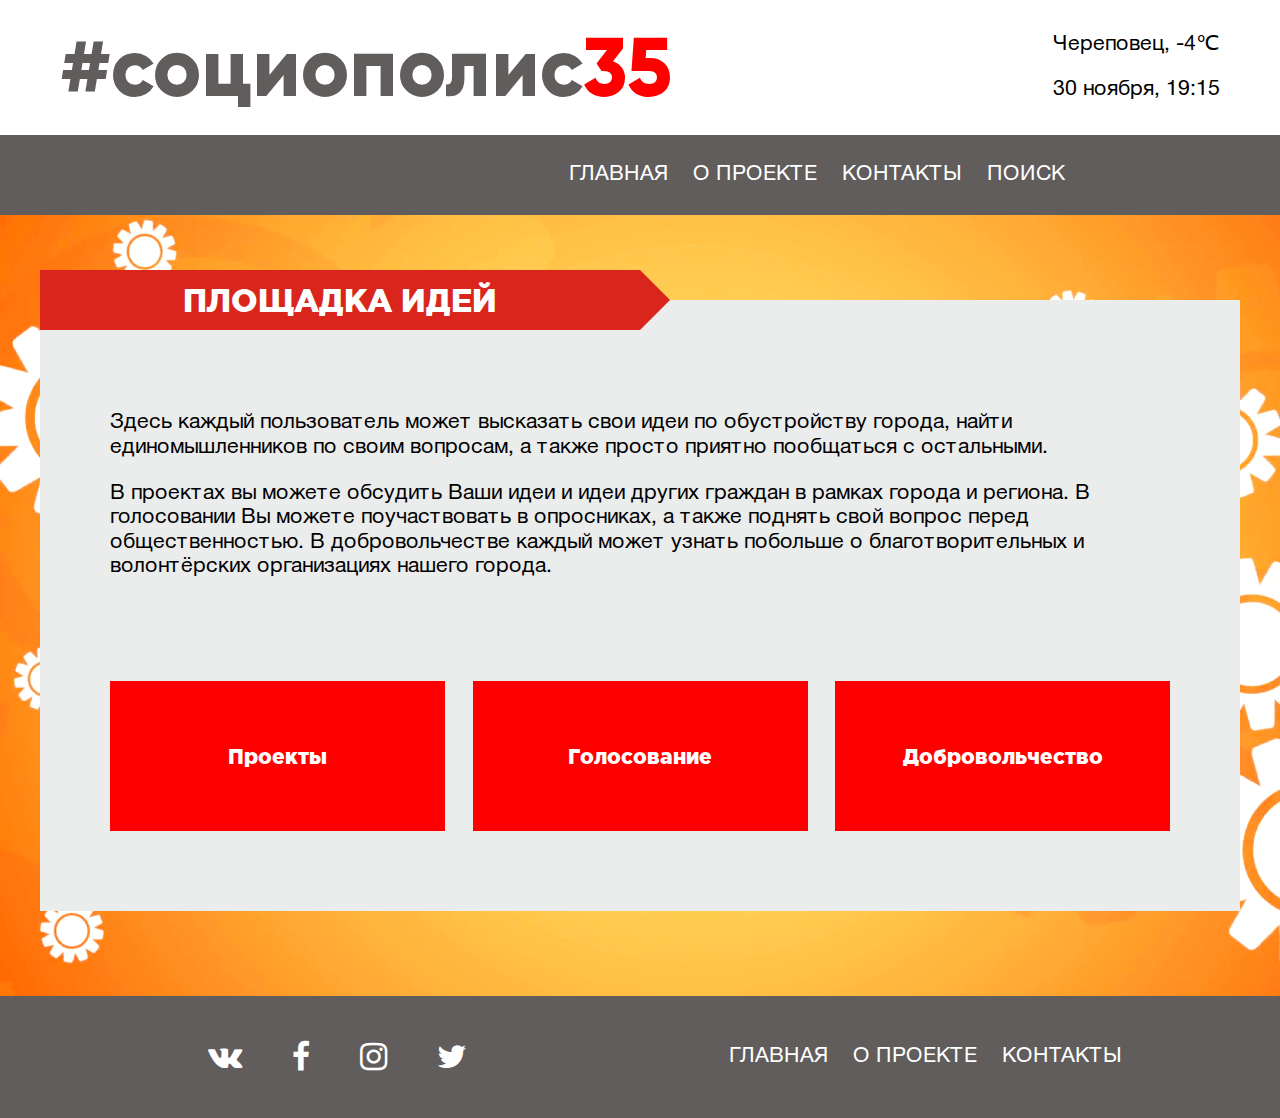
<file: page/platform_ideas/platform_ideas.html>
<!DOCTYPE html>
<html lang="ru">
  <head>
    <meta charset="UTF-8"/>
    <base href="/"/>
    <title>Социо35</title>
    <meta name="viewport" content="width=device-width"/>
    <link rel="stylesheet" media="all" href="/css/main_global.css"/>
    <link rel="stylesheet" media="all" href="/css/pages/platform_ideas.css">
  </head>
  <body>
    <header>
      <div class="header-content">
        <p>#социополис<span>35</span></p>
        <div class="weather">
          <p>Череповец, -4&#8451;</p>
          <p>30 ноября, 19:15</p>
        </div>
      </div>
      <div class="menu-content">
        <ul>
          <li> <a href="/">Главная</a></li>
          <li> <a href="/page/page2.html">О проекте</a></li>
          <li> <a href="/page/page2.html">Контакты</a></li>
          <li> <a href="/page/page2.html">Поиск</a></li>
        </ul>
        <div class="mobile-menu-content">
          <div aria-hidden="true" class="menu-icon fa fa-bars fa-2x"></div>
          <ul class="m_menu-content">
            <li> <a href="/">Главная</a></li>
            <li> <a href="/page/page2.html">О проекте</a></li>
            <li> <a href="/page/page2.html">Контакты</a></li>
            <li> <a href="/page/page2.html">Поиск</a></li>
          </ul>
        </div>
        <p class="logo">#социополис<span>35</span></p>
      </div>
    </header>
    <section style="background:url(../../img/platform_ideas/bg-platform_ideas.png); background-repeat: no-repeat; background-size: cover;" class="lat_services">
      <div class="lat_services-wrap"><a href="/page/platform_ideas/platform_ideas.html" class="lat_services-title"><span>Площадка идей</span></a>
        <div class="lat_services-content">
          <div class="lat_services-description">
            <p>Здесь каждый пользователь может высказать свои идеи по обустройству города, найти единомышленников по своим вопросам, а также просто приятно пообщаться с остальными.</p>
            <p>В проектах вы можете обсудить Ваши идеи и идеи других граждан в рамках города и региона. В голосовании Вы можете поучаствовать в опросниках, а также поднять свой вопрос перед общественностью. В добровольчестве каждый может узнать побольше о благотворительных и волонтёрских организациях нашего города.</p>
          </div>
          <div class="lat_services-list"><a href="/page/platform_ideas/projects.html" class="square"><span>Проекты</span></a><a href="/page/platform_ideas/voting.html" class="square"><span>Голосование</span></a><a href="/page/platform_ideas/volunteering.html" class="square"><span>Добровольчество</span></a>
          </div>
        </div>
      </div>
    </section>
    <footer class="footer">
      <div class="footer-content">
        <div class="soc"><a href="https://vk.com/sociopolis35" aria-hidden="true" class="fa fa-vk fa-2x vk"></a><a href="#" aria-hidden="true" class="fa fa-facebook fa-2x facebook"></a><a href="http://www.thepictaram.club/instagram/chsu_media" aria-hidden="true" class="fa fa-instagram fa-2x instagram"></a><a href="#" aria-hidden="true" class="fa fa-twitter fa-2x twitter"></a></div>
        <div class="footer-menu">
          <ul>
            <li><a href="/">Главная</a></li>
            <li><a href="/page/page2.html">О проекте</a></li>
            <li><a href="/page/page2.html">Контакты</a></li>
          </ul>
        </div>
      </div>
    </footer>
    
    <script src="/js/all.js"></script>
    <script src="/js/main.js"></script>
  </body>
</html>
</file>
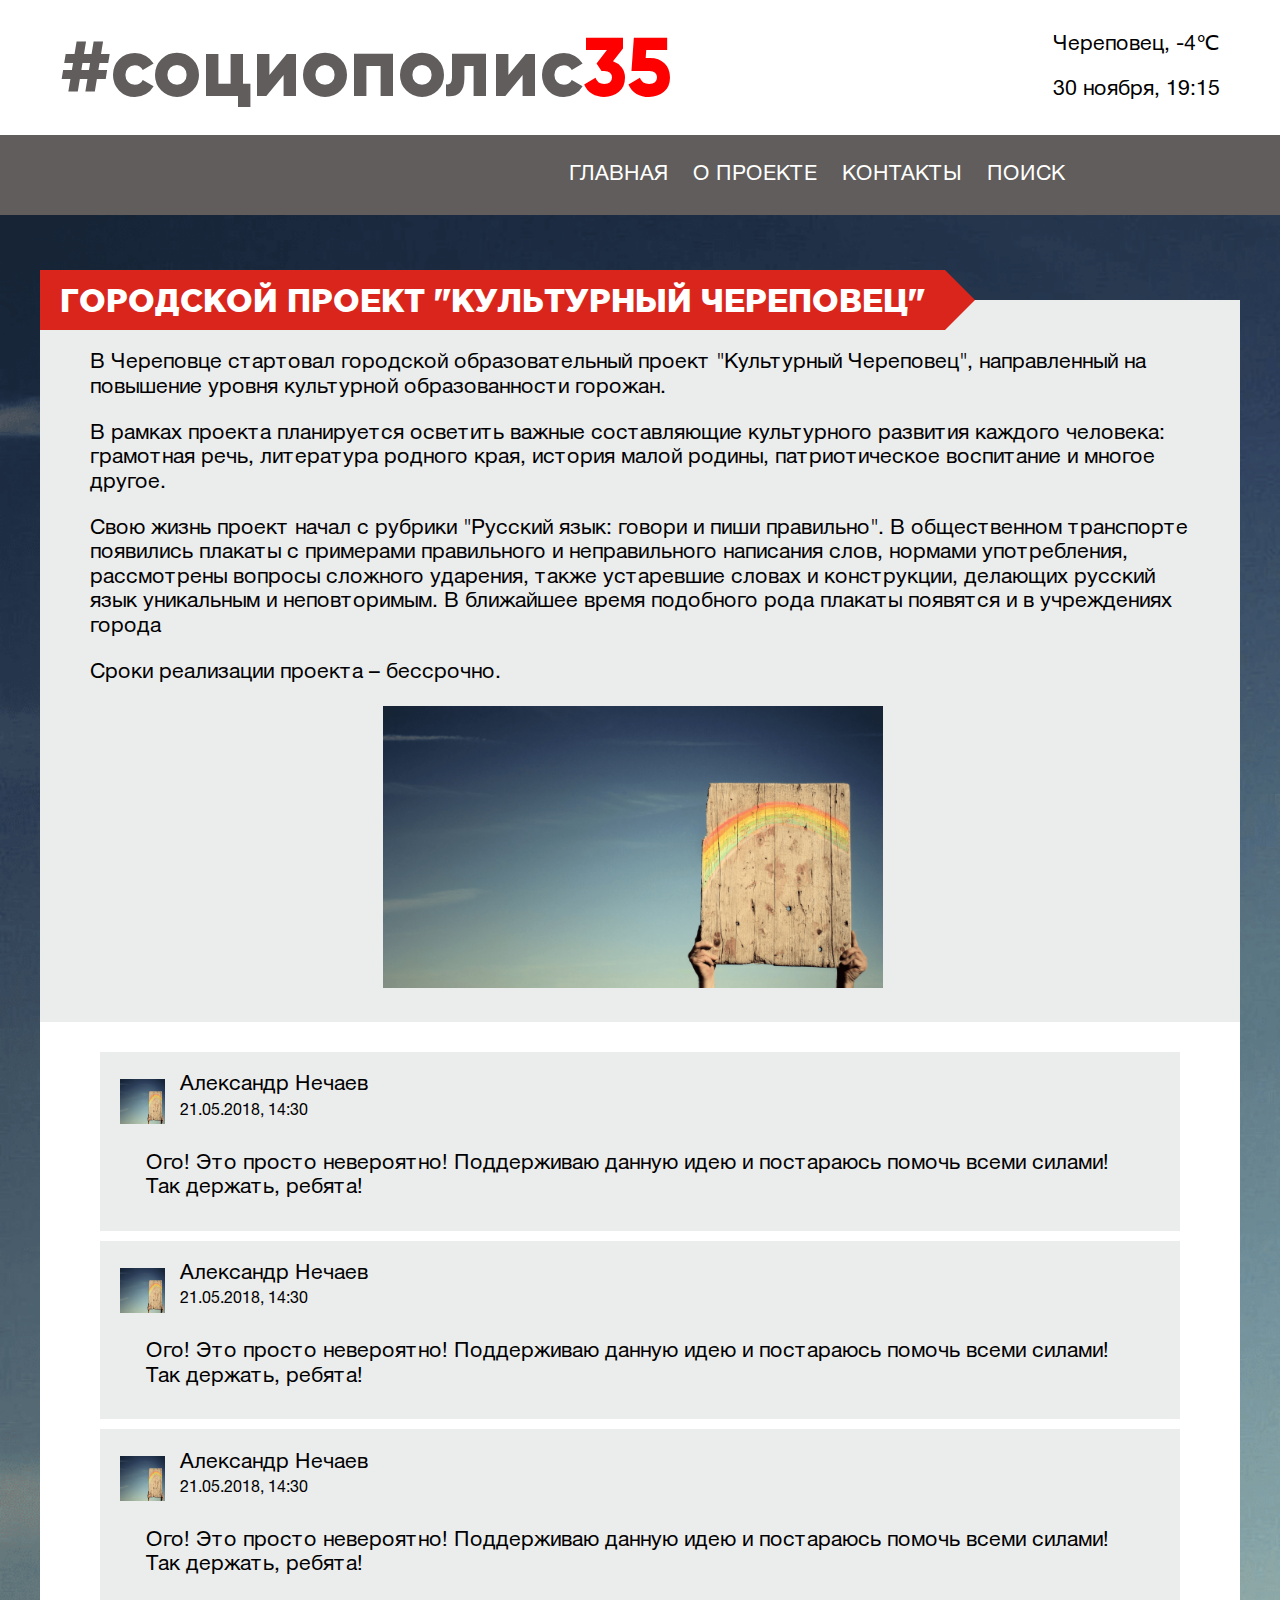
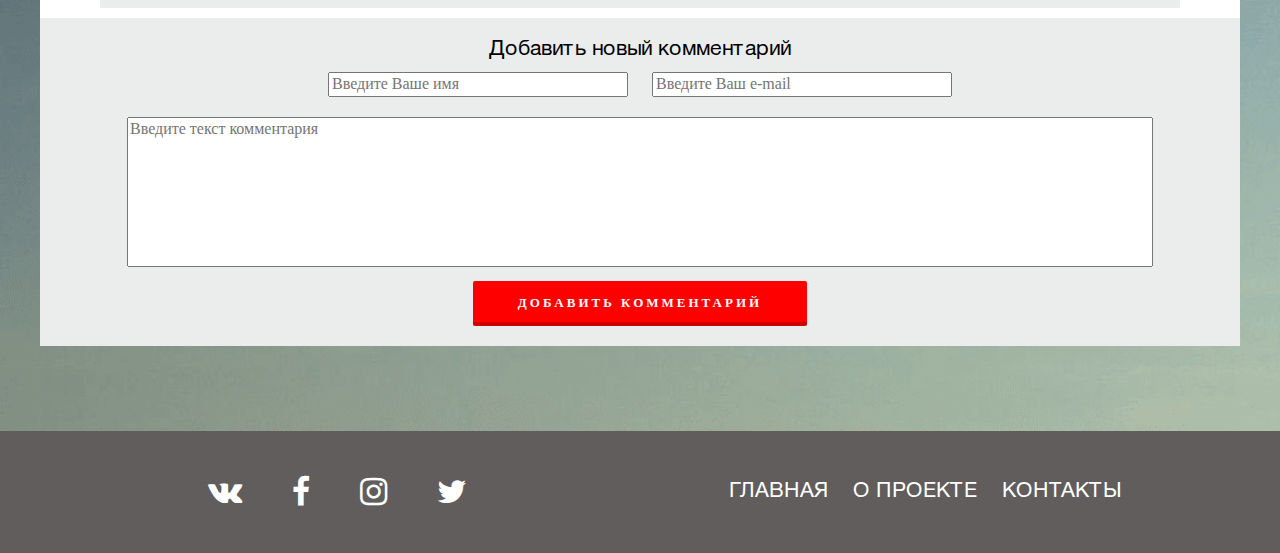
<file: page/platform_ideas/project.html>
<!DOCTYPE html>
<html lang="ru">
  <head>
    <meta charset="UTF-8"/>
    <base href="/"/>
    <title>Социо35</title>
    <meta name="viewport" content="width=device-width"/>
    <link rel="stylesheet" media="all" href="/css/main_global.css"/>
    <link rel="stylesheet" media="all" href="/css/pages/platform_ideas.css">
  </head>
  <body>
    <header>
      <div class="header-content">
        <p>#социополис<span>35</span></p>
        <div class="weather">
          <p>Череповец, -4&#8451;</p>
          <p>30 ноября, 19:15</p>
        </div>
      </div>
      <div class="menu-content">
        <ul>
          <li> <a href="/">Главная</a></li>
          <li> <a href="/page/page2.html">О проекте</a></li>
          <li> <a href="/page/page2.html">Контакты</a></li>
          <li> <a href="/page/page2.html">Поиск</a></li>
        </ul>
        <div class="mobile-menu-content">
          <div aria-hidden="true" class="menu-icon fa fa-bars fa-2x"></div>
          <ul class="m_menu-content">
            <li> <a href="/">Главная</a></li>
            <li> <a href="/page/page2.html">О проекте</a></li>
            <li> <a href="/page/page2.html">Контакты</a></li>
            <li> <a href="/page/page2.html">Поиск</a></li>
          </ul>
        </div>
        <p class="logo">#социополис<span>35</span></p>
      </div>
    </header>
    <section style="background:url(../../img/platform_ideas/bg-projects.png); background-repeat: no-repeat; background-size: cover;" class="project">
      <div class="project-wrap"><a href="/page/platform_ideas/project.html" class="project-title"><span>Городской проект "Культурный Череповец"</span></a>
        <div class="project-content">
          <div class="project-description">
            <div>
              <p>В Череповце стартовал городской образовательный проект "Культурный Череповец", направленный на повышение уровня культурной образованности горожан. </p>
              <p>В рамках проекта планируется осветить важные составляющие культурного развития каждого человека: грамотная речь, литература родного края, история малой родины, патриотическое воспитание и многое другое.</p>
              <p>Свою жизнь проект начал с рубрики "Русский язык: говори и пиши правильно". В общественном транспорте появились плакаты с примерами правильного и неправильного написания слов, нормами употребления, рассмотрены вопросы сложного ударения, также устаревшие словах и конструкции, делающих русский язык уникальным и неповторимым. В ближайшее время подобного рода плакаты появятся и в учреждениях города </p>
              <p>Сроки реализации проекта – бессрочно.</p>
              <!-- - for (var i=1; i<=2; i++) {--><img src="../../img/platform_ideas/bg-projects.png">
              <!-- - }	-->
            </div>
          </div>
          <div class="project-separator-top"></div>
          <div class="project-comments-wrap">
            <div class="project-comments">
              <div><img src="../../img/platform_ideas/bg-projects.png">
                <p>Александр Нечаев<br><span style="font-size:12pt"> 21.05.2018, 14:30</p>
              </div><span>Ого! Это просто невероятно! Поддерживаю данную идею и постараюсь помочь всеми силами! Так держать, ребята!</span>
            </div>
            <div class="project-comments">
              <div><img src="../../img/platform_ideas/bg-projects.png">
                <p>Александр Нечаев<br><span style="font-size:12pt"> 21.05.2018, 14:30</p>
              </div><span>Ого! Это просто невероятно! Поддерживаю данную идею и постараюсь помочь всеми силами! Так держать, ребята!</span>
            </div>
            <div class="project-comments">
              <div><img src="../../img/platform_ideas/bg-projects.png">
                <p>Александр Нечаев<br><span style="font-size:12pt"> 21.05.2018, 14:30</p>
              </div><span>Ого! Это просто невероятно! Поддерживаю данную идею и постараюсь помочь всеми силами! Так держать, ребята!</span>
            </div>
          </div>
          <div class="project-comments-wrap">
            <div class="project-add-comment"><span>Добавить новый комментарий</span>
              <form>
                <div class="com_user">
                  <input type="text" required placeholder="Введите Ваше имя">
                  <input type="email" required placeholder="Введите Ваш e-mail">
                </div>
                <div class="com_context">
                  <textarea required placeholder="Введите текст комментария"></textarea>
                </div>
                <button name="all_items" type="submit" value="Добавить комментарий" class="lat_services-button">Добавить комментарий</button>
              </form>
            </div>
          </div>
        </div>
      </div>
    </section>
    <footer class="footer">
      <div class="footer-content">
        <div class="soc"><a href="https://vk.com/sociopolis35" aria-hidden="true" class="fa fa-vk fa-2x vk"></a><a href="#" aria-hidden="true" class="fa fa-facebook fa-2x facebook"></a><a href="http://www.thepictaram.club/instagram/chsu_media" aria-hidden="true" class="fa fa-instagram fa-2x instagram"></a><a href="#" aria-hidden="true" class="fa fa-twitter fa-2x twitter"></a></div>
        <div class="footer-menu">
          <ul>
            <li><a href="/">Главная</a></li>
            <li><a href="/page/page2.html">О проекте</a></li>
            <li><a href="/page/page2.html">Контакты</a></li>
          </ul>
        </div>
      </div>
    </footer>
    
    <script src="/js/all.js"></script>
    <script src="/js/main.js"></script>
  </body>
</html>
</file>
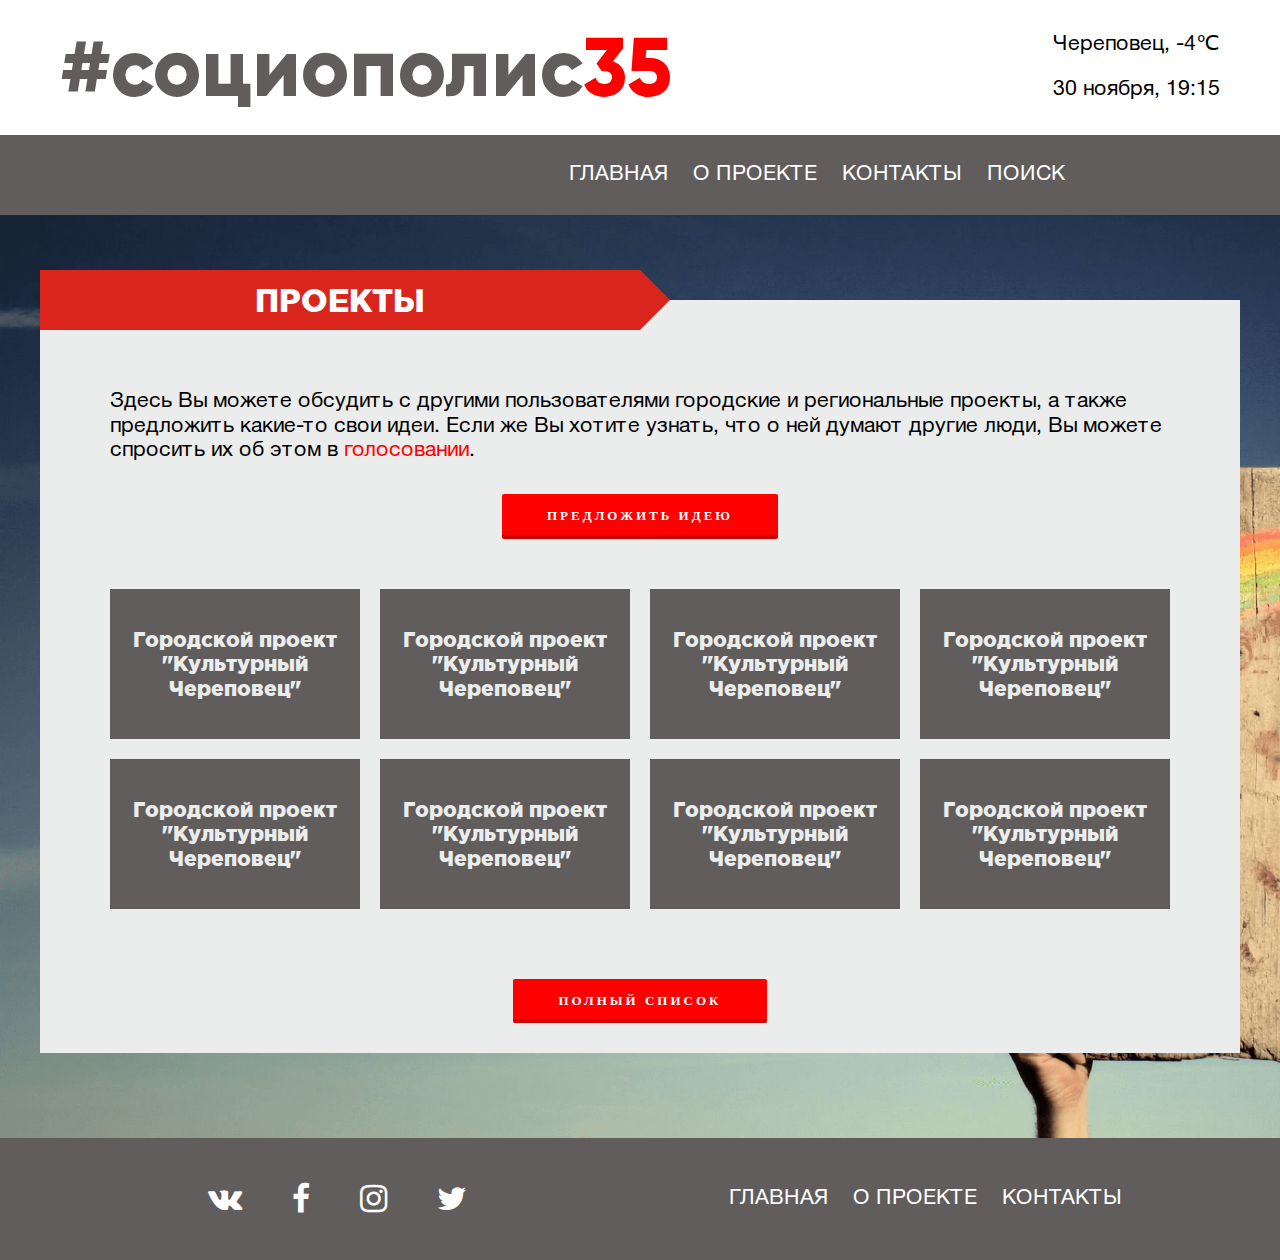
<file: page/platform_ideas/projects.html>
<!DOCTYPE html>
<html lang="ru">
  <head>
    <meta charset="UTF-8"/>
    <base href="/"/>
    <title>Социо35</title>
    <meta name="viewport" content="width=device-width"/>
    <link rel="stylesheet" media="all" href="/css/main_global.css"/>
    <link rel="stylesheet" media="all" href="/css/pages/platform_ideas.css">
  </head>
  <body>
    <header>
      <div class="header-content">
        <p>#социополис<span>35</span></p>
        <div class="weather">
          <p>Череповец, -4&#8451;</p>
          <p>30 ноября, 19:15</p>
        </div>
      </div>
      <div class="menu-content">
        <ul>
          <li> <a href="/">Главная</a></li>
          <li> <a href="/page/page2.html">О проекте</a></li>
          <li> <a href="/page/page2.html">Контакты</a></li>
          <li> <a href="/page/page2.html">Поиск</a></li>
        </ul>
        <div class="mobile-menu-content">
          <div aria-hidden="true" class="menu-icon fa fa-bars fa-2x"></div>
          <ul class="m_menu-content">
            <li> <a href="/">Главная</a></li>
            <li> <a href="/page/page2.html">О проекте</a></li>
            <li> <a href="/page/page2.html">Контакты</a></li>
            <li> <a href="/page/page2.html">Поиск</a></li>
          </ul>
        </div>
        <p class="logo">#социополис<span>35</span></p>
      </div>
    </header>
    <section style="background:url(../../img/platform_ideas/bg-projects.png); background-repeat: no-repeat; background-size: cover;" class="lat_services">
      <div class="lat_services-wrap"><a href="/page/platform_ideas/projects.html" class="lat_services-title"><span>Проекты</span></a>
        <div class="lat_services-content">
          <div class="lat_services-description"> Здесь Вы можете обсудить с другими пользователями городские и региональные проекты, а также предложить какие-то свои идеи. Если же Вы хотите узнать, что о ней думают другие люди, Вы можете спросить их об этом в <a href="/page/platform_ideas/voting.html">голосовании</a>.</div><a onclick="showA();" class="lat_services-button">Предложить идею</a>
          <div id="b"></div>
          <div id="a">
            <div id="windows"><a onclick="hideA();" style="float: right;" class="pages">X</a>
              <form class="forma">
                <h2>ПРЕДЛОЖИТЬ ИДЕЮ</h2>
                <fieldset>
                  <p>Сделаем нашу жизнь лучше</p>
                  <p>Вместе</p>
                  <input id="header" name="header" type="text" placeholder="Название проекта" required="">
                  <textarea id="desc" placeholder="Описание проекта"></textarea>
                  <input type="file" name="add_img" id="add_img" value="Добавить изображение" accept="image/jpeg,image/png" data-buttonText="Добавить изображение">
                  <div class="lat_services-button">Отправить</div>
                </fieldset>
              </form>
            </div>
          </div>
          <div class="lat_services-list"><a href="/page/platform_ideas/project.html" class="square-list"><span> Городской проект "Культурный Череповец"</span></a><a href="/page/platform_ideas/project.html" class="square-list"><span> Городской проект "Культурный Череповец"</span></a><a href="/page/platform_ideas/project.html" class="square-list"><span> Городской проект "Культурный Череповец"</span></a><a href="/page/platform_ideas/project.html" class="square-list"><span> Городской проект "Культурный Череповец"</span></a><a href="/page/platform_ideas/project.html" class="square-list"><span> Городской проект "Культурный Череповец"</span></a><a href="/page/platform_ideas/project.html" class="square-list"><span> Городской проект "Культурный Череповец"</span></a><a href="/page/platform_ideas/project.html" class="square-list"><span> Городской проект "Культурный Череповец"</span></a><a href="/page/platform_ideas/project.html" class="square-list"><span> Городской проект "Культурный Череповец"</span></a>
          </div>
          <form method="post" action="project.php">
            <button name="all_items" type="submit" value="Показать" class="lat_services-button">полный список</button>
          </form>
        </div>
      </div>
    </section>
    <footer class="footer">
      <div class="footer-content">
        <div class="soc"><a href="https://vk.com/sociopolis35" aria-hidden="true" class="fa fa-vk fa-2x vk"></a><a href="#" aria-hidden="true" class="fa fa-facebook fa-2x facebook"></a><a href="http://www.thepictaram.club/instagram/chsu_media" aria-hidden="true" class="fa fa-instagram fa-2x instagram"></a><a href="#" aria-hidden="true" class="fa fa-twitter fa-2x twitter"></a></div>
        <div class="footer-menu">
          <ul>
            <li><a href="/">Главная</a></li>
            <li><a href="/page/page2.html">О проекте</a></li>
            <li><a href="/page/page2.html">Контакты</a></li>
          </ul>
        </div>
      </div>
    </footer>
    
    <script src="/js/all.js"></script>
    <script src="/js/main.js"></script>
    <script src="/js/platform_ideas_project.js"></script>
  </body>
</html>
</file>
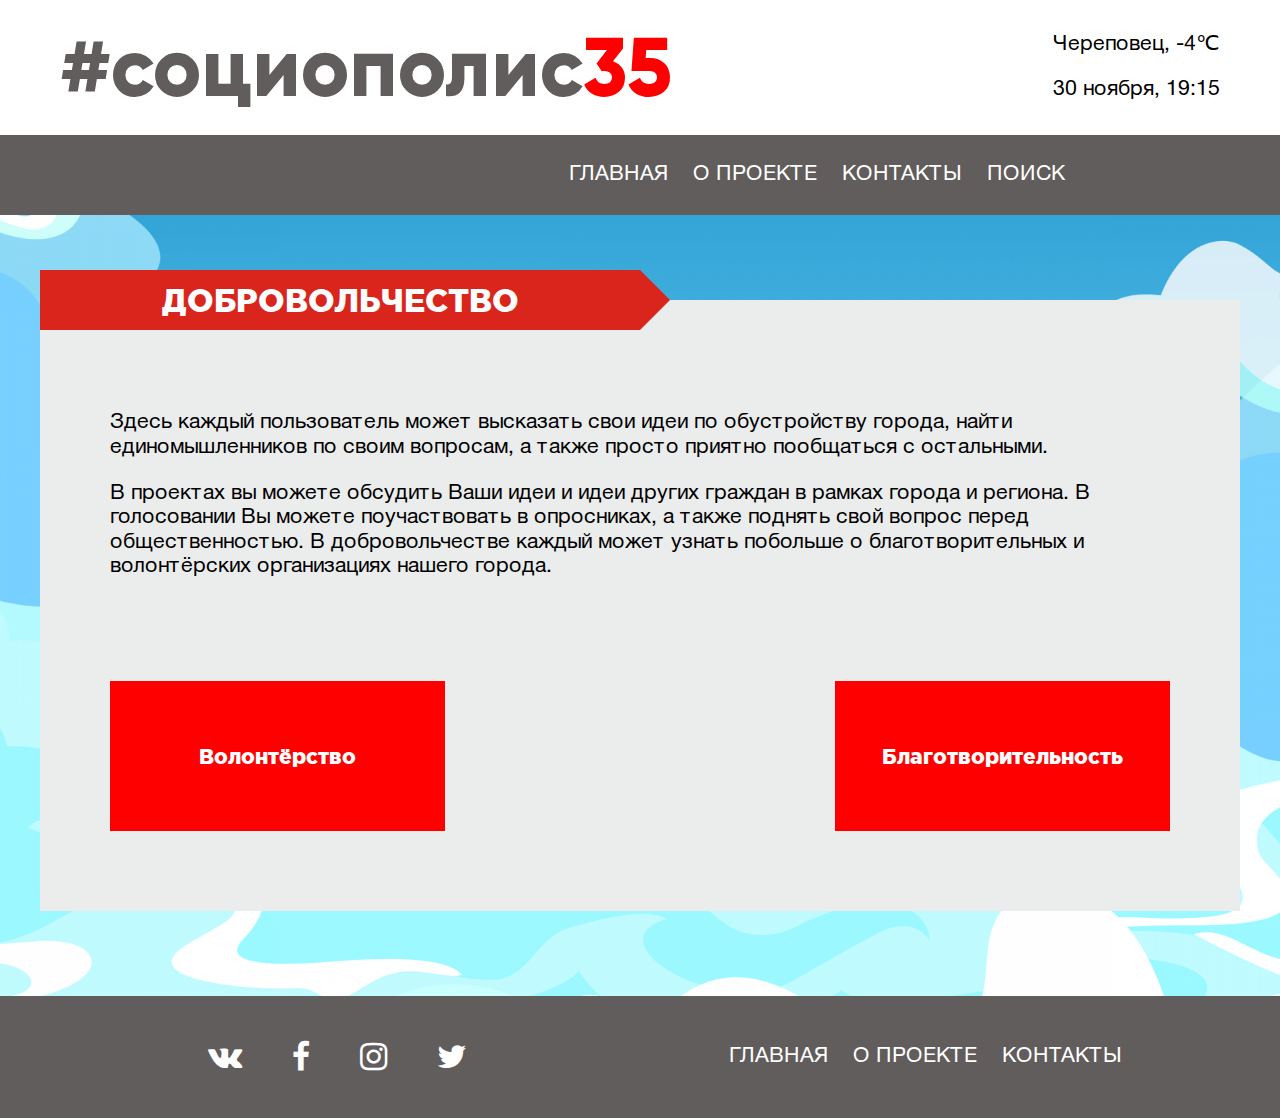
<file: page/platform_ideas/volunteering.html>
<!DOCTYPE html>
<html lang="ru">
  <head>
    <meta charset="UTF-8"/>
    <base href="/"/>
    <title>Социо35</title>
    <meta name="viewport" content="width=device-width"/>
    <link rel="stylesheet" media="all" href="/css/main_global.css"/>
    <link rel="stylesheet" media="all" href="/css/pages/platform_ideas.css">
  </head>
  <body>
    <header>
      <div class="header-content">
        <p>#социополис<span>35</span></p>
        <div class="weather">
          <p>Череповец, -4&#8451;</p>
          <p>30 ноября, 19:15</p>
        </div>
      </div>
      <div class="menu-content">
        <ul>
          <li> <a href="/">Главная</a></li>
          <li> <a href="/page/page2.html">О проекте</a></li>
          <li> <a href="/page/page2.html">Контакты</a></li>
          <li> <a href="/page/page2.html">Поиск</a></li>
        </ul>
        <div class="mobile-menu-content">
          <div aria-hidden="true" class="menu-icon fa fa-bars fa-2x"></div>
          <ul class="m_menu-content">
            <li> <a href="/">Главная</a></li>
            <li> <a href="/page/page2.html">О проекте</a></li>
            <li> <a href="/page/page2.html">Контакты</a></li>
            <li> <a href="/page/page2.html">Поиск</a></li>
          </ul>
        </div>
        <p class="logo">#социополис<span>35</span></p>
      </div>
    </header>
    <section style="background:url(../../img/platform_ideas/bg-volunteering.png); background-repeat: no-repeat; background-size: cover;" class="lat_services">
      <div class="lat_services-wrap"><a href="/page/platform_ideas/volunteering.html" class="lat_services-title"><span>Добровольчество</span></a>
        <div class="lat_services-content">
          <div class="lat_services-description">
            <p>Здесь каждый пользователь может высказать свои идеи по обустройству города, найти единомышленников по своим вопросам, а также просто приятно пообщаться с остальными.</p>
            <p>В проектах вы можете обсудить Ваши идеи и идеи других граждан в рамках города и региона. В голосовании Вы можете поучаствовать в опросниках, а также поднять свой вопрос перед общественностью. В добровольчестве каждый может узнать побольше о благотворительных и волонтёрских организациях нашего города.</p>
          </div>
          <div class="lat_services-list"><a href="/page/platform_ideas/organizations.html" class="square"><span>Волонтёрство</span></a><a href="/page/platform_ideas/organizations.html" class="square"><span>Благотворительность</span></a>
          </div>
        </div>
      </div>
    </section>
    <footer class="footer">
      <div class="footer-content">
        <div class="soc"><a href="https://vk.com/sociopolis35" aria-hidden="true" class="fa fa-vk fa-2x vk"></a><a href="#" aria-hidden="true" class="fa fa-facebook fa-2x facebook"></a><a href="http://www.thepictaram.club/instagram/chsu_media" aria-hidden="true" class="fa fa-instagram fa-2x instagram"></a><a href="#" aria-hidden="true" class="fa fa-twitter fa-2x twitter"></a></div>
        <div class="footer-menu">
          <ul>
            <li><a href="/">Главная</a></li>
            <li><a href="/page/page2.html">О проекте</a></li>
            <li><a href="/page/page2.html">Контакты</a></li>
          </ul>
        </div>
      </div>
    </footer>
    
    <script src="/js/all.js"></script>
    <script src="/js/main.js"></script>
  </body>
</html>
</file>
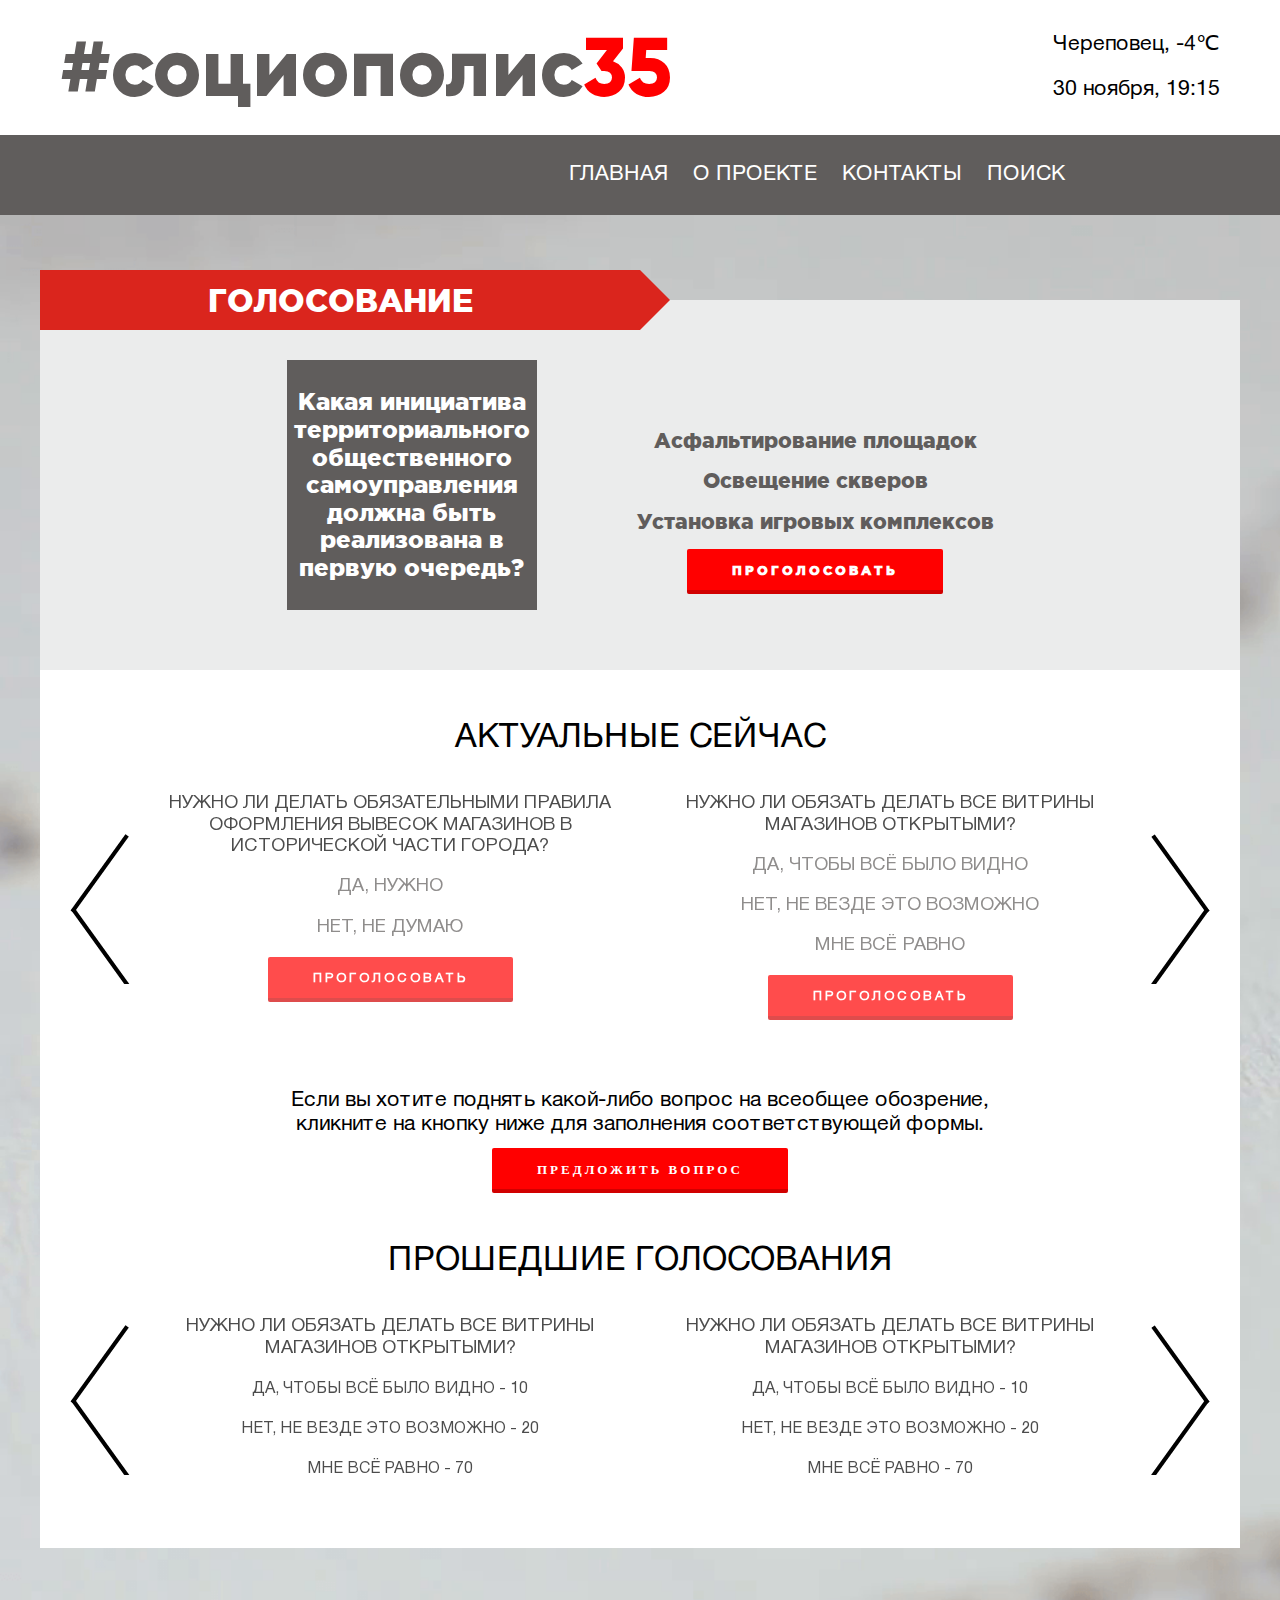
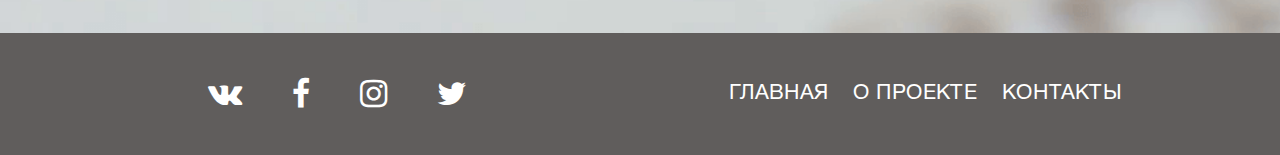
<file: page/platform_ideas/voting.html>
<!DOCTYPE html>
<html lang="ru">
  <head>
    <meta charset="UTF-8"/>
    <base href="/"/>
    <title>Социо35</title>
    <meta name="viewport" content="width=device-width"/>
    <link rel="stylesheet" media="all" href="/css/main_global.css"/>
    <link rel="stylesheet" media="all" href="/css/pages/platform_ideas.css">
  </head>
  <body>
    <header>
      <div class="header-content">
        <p>#социополис<span>35</span></p>
        <div class="weather">
          <p>Череповец, -4&#8451;</p>
          <p>30 ноября, 19:15</p>
        </div>
      </div>
      <div class="menu-content">
        <ul>
          <li> <a href="/">Главная</a></li>
          <li> <a href="/page/page2.html">О проекте</a></li>
          <li> <a href="/page/page2.html">Контакты</a></li>
          <li> <a href="/page/page2.html">Поиск</a></li>
        </ul>
        <div class="mobile-menu-content">
          <div aria-hidden="true" class="menu-icon fa fa-bars fa-2x"></div>
          <ul class="m_menu-content">
            <li> <a href="/">Главная</a></li>
            <li> <a href="/page/page2.html">О проекте</a></li>
            <li> <a href="/page/page2.html">Контакты</a></li>
            <li> <a href="/page/page2.html">Поиск</a></li>
          </ul>
        </div>
        <p class="logo">#социополис<span>35</span></p>
      </div>
    </header>
    <section style="background:url(../../img/platform_ideas/bg-voting.png); background-repeat: no-repeat; background-size: cover;" class="project">
      <div class="project-wrap"><a href="/page/platform_ideas/voting.html" class="project-title"><span>Голосование</span></a>
        <div class="project-content">
          <div class="vote_top">
            <div class="vote-content">
              <div class="description">
                <div><span>Какая инициатива территориального общественного самоуправления должна быть реализована в первую очередь?</span></div>
              </div>
              <form class="vote-form">
                <p>
                  <input type="radio" name="name_tv" value="it1" id="tv1">
                  <label for="tv1">Асфальтирование площадок</label>
                </p>
                <p>
                  <input type="radio" name="name_tv" value="it2" id="tv2">
                  <label for="tv2">Освещение скверов</label>
                </p>
                <p>
                  <input type="radio" name="name_tv" value="it3" id="tv3">
                  <label for="tv3">Установка игровых комплексов</label>
                </p>
                <p>
                  <button name="" type="submit" value="Проголосовать" class="lat_services-button">Проголосовать							</button>
                </p>
              </form>
            </div>
          </div>
          <div class="block-slider">
            <div class="sections-title"> Актуальные сейчас</div>
            <div class="sections-slider"> 
              <div id="goToPrevSlide3" class="prev"></div>
              <div id="goToNextSlide3" class="next"></div>
              <ul id="lightSlider3">
                <li>
                  <div class="slid-content"><a class="content-items">
                      <p> Нужно ли делать обязательными правила оформления вывесок магазинов в исторической части города?</p>
                      <form class="vote-form">
                        <p>
                          <input type="radio" name="name1" value="it1" id="v1">
                          <label for="v1">Да, нужно</label>
                        </p>
                        <p>
                          <input type="radio" name="name1" value="it2" id="v2">
                          <label for="v2">Нет, не думаю</label>
                        </p>
                        <p>
                          <button name="" type="submit" value="Проголосовать" class="lat_services-button">Проголосовать</button>
                        </p>
                      </form></a><a class="content-items">
                      <p> Нужно ли обязать делать все витрины магазинов открытыми?</p>
                      <form class="vote-form">
                        <p>
                          <input type="radio" name="name2" value="it4" id="v4">
                          <label for="v4">Да, чтобы всё было видно</label>
                        </p>
                        <p>
                          <input type="radio" name="name2" value="it5" id="v5">
                          <label for="v5">Нет, не везде это возможно</label>
                        </p>
                        <p>
                          <input type="radio" name="name2" value="it6" id="v6">
                          <label for="v6">Мне всё равно</label>
                        </p>
                        <p>
                          <button name="" type="submit" value="Проголосовать" class="lat_services-button">Проголосовать</button>
                        </p>
                      </form></a></div>
                </li>
                <li>
                  <div class="slid-content"><a class="content-items">
                      <p> Нужно ли обязать делать все витрины магазинов открытыми?</p>
                      <form class="vote-form">
                        <p>
                          <input type="radio" name="name2" value="it4" id="v7">
                          <label for="v7">Да, чтобы всё было видно</label>
                        </p>
                        <p>
                          <input type="radio" name="name2" value="it5" id="v8">
                          <label for="v8">Нет, не везде это возможно</label>
                        </p>
                        <p>
                          <input type="radio" name="name2" value="it6" id="v9">
                          <label for="v9">Мне всё равно</label>
                        </p>
                        <p>
                          <button name="" type="submit" value="Проголосовать" class="lat_services-button">Проголосовать</button>
                        </p>
                      </form></a></div>
                </li>
              </ul>
            </div>
          </div>
          <div class="project-comments-wrap"><span>Если вы хотите поднять какой-либо вопрос на всеобщее обозрение, кликните на кнопку ниже для заполнения соответствующей формы.</span></div><a onclick="showA();" class="lat_services-button">Предложить вопрос</a>
          <div id="b"></div>
          <div id="a">
            <div id="windows"><a onclick="hideA();" style="float: right;" class="pages">X</a>
              <form class="forma_vote">
                <h2>ПРЕДЛОЖИТЬ ВОПРОС</h2>
                <fieldset>
                  <p>Спросите у остальных, что они думают об этом</p>
                  <textarea id="desc" placeholder="Введите здесь Ваш вопрос. Постарайтесь сделать это кратко."></textarea>
                  <input id="var1" name="variant1" type="text" placeholder="Вариант ответа" required="">
                  <input id="var2" name="variant2" type="text" placeholder="Вариант ответа" required="">
                  <button name="add_var" id="add_var" value="Добавить вариант">Добавить вариант ответа</button>
                  <div class="lat_services-button">Отправить</div>
                </fieldset>
              </form>
            </div>
          </div>
          <div class="block-slider">
            <div class="sections-title"> Прошедшие голосования</div>
            <div class="sections-slider"> 
              <div id="goToPrevSlide4" class="prev"></div>
              <div id="goToNextSlide4" class="next"></div>
              <ul id="lightSlider4">
                <li>
                  <div class="slid-content"><a class="content-items">
                      <p> Нужно ли обязать делать все витрины магазинов открытыми?</p>
                      <form class="vote-result">
                        <p><span>Да, чтобы всё было видно - 10</span></p>
                        <p><span>Нет, не везде это возможно - 20</span></p>
                        <p><span>Мне всё равно - 70</span></p>
                      </form></a><a class="content-items">
                      <p> Нужно ли обязать делать все витрины магазинов открытыми?</p>
                      <form class="vote-result">
                        <p><span>Да, чтобы всё было видно - 10</span></p>
                        <p><span>Нет, не везде это возможно - 20</span></p>
                        <p><span>Мне всё равно - 70</span></p>
                      </form></a></div>
                </li>
                <li>
                  <div class="slid-content"><a class="content-items">
                      <p> Нужно ли обязать делать все витрины магазинов открытыми?</p>
                      <form class="vote-result">
                        <p><span>Да, чтобы всё было видно - 10</span></p>
                        <p><span>Нет, не везде это возможно - 20</span></p>
                        <p><span>Мне всё равно - 70</span></p>
                      </form></a></div>
                </li>
              </ul>
            </div>
          </div>
        </div>
      </div>
    </section>
    <footer class="footer">
      <div class="footer-content">
        <div class="soc"><a href="https://vk.com/sociopolis35" aria-hidden="true" class="fa fa-vk fa-2x vk"></a><a href="#" aria-hidden="true" class="fa fa-facebook fa-2x facebook"></a><a href="http://www.thepictaram.club/instagram/chsu_media" aria-hidden="true" class="fa fa-instagram fa-2x instagram"></a><a href="#" aria-hidden="true" class="fa fa-twitter fa-2x twitter"></a></div>
        <div class="footer-menu">
          <ul>
            <li><a href="/">Главная</a></li>
            <li><a href="/page/page2.html">О проекте</a></li>
            <li><a href="/page/page2.html">Контакты</a></li>
          </ul>
        </div>
      </div>
    </footer>
    
    <script src="/js/all.js"></script>
    <script src="/js/main.js"></script>
    <script src="/js/slider.js"></script>
    <script src="/js/platform_ideas_vote.js"></script>
  </body>
</html>
</file>
<file: css/main_global.css>
button::-moz-focus-inner{border:0}.lSSlideOuter{overflow:hidden;-webkit-touch-callout:none;-webkit-user-select:none;-moz-user-select:none;-ms-user-select:none;user-select:none}.lightSlider{overflow:hidden;margin:0}.lSSlideOuter .lSPager.lSGallery:before,.lightSlider:after,.lightSlider:before{content:" ";display:table}.lSSlideWrapper{max-width:100%;overflow:hidden}.lSSlideWrapper>.lightSlider:after{clear:both}.lSSlideWrapper .lSSlide{-ms-transform:translate(0,0);transform:translate(0,0);-webkit-transition:all 1s;transition-property:transform,height;transition-duration:inherit!important;transition-timing-function:inherit!important}.lSSlideWrapper,.lSSlideWrapper .lSFade{position:relative}.lSSlideWrapper .lSFade>*{position:absolute!important;top:0;left:0;z-index:9;margin-right:0;width:100%}.lSSlideWrapper.usingCss .lSFade>*{opacity:0;transition-delay:0s;transition-duration:inherit!important;transition-property:opacity;transition-timing-function:inherit!important}.lSSlideWrapper .lSFade>.active{z-index:10}.lSSlideOuter .lSPager.lSpg{margin:10px 0 0;padding:0;text-align:center}.lSSlideOuter .lSPager.lSpg>li,.lat_services-button{cursor:pointer;display:inline-block;padding:0 5px}.lSSlideOuter .lSPager.lSpg>li a{background-color:#222;border-radius:30px;display:inline-block;height:8px;overflow:hidden;text-indent:-999em;width:8px;position:relative;z-index:99;transition:all .5s linear 0s}.lSSlideOuter .lSPager.lSpg>li.active a,.lSSlideOuter .lSPager.lSpg>li:hover a{background-color:#428bca}.lSSlideOuter .media{opacity:.8}.lSAction>a:hover,.lSSlideOuter .media.active,.lSSlideWrapper.usingCss .lSFade>.active{opacity:1}.lSSlideOuter .lSPager.lSGallery{list-style:none outside none;padding-left:0;margin:0;overflow:hidden;transform:translate3d(0,0,0);-moz-transform:translate3d(0,0,0);-ms-transform:translate3d(0,0,0);-webkit-transform:translate3d(0,0,0);-o-transform:translate3d(0,0,0);-webkit-transition-property:-webkit-transform;-moz-transition-property:-moz-transform;-webkit-touch-callout:none;-webkit-user-select:none;-moz-user-select:none;-ms-user-select:none;user-select:none}.lSSlideOuter .lSPager.lSGallery li{overflow:hidden;transition:border-radius .12s linear 0s .35s linear 0s}.lSSlideOuter .lSPager.lSGallery li.active,.lSSlideOuter .lSPager.lSGallery li:hover{border-radius:5px}.lSSlideOuter .lSPager.lSGallery img{display:block;height:auto;max-width:100%}.lSSlideOuter .lSPager.lSGallery:after{content:" ";display:table;clear:both}.lSAction>a{width:32px;display:block;top:50%;height:32px;background-image:url(../img/controls.png);cursor:pointer;position:absolute;z-index:99;margin-top:-16px;opacity:.5;transition:opacity .35s linear 0s}.lSAction>.lSPrev{background-position:0 0;left:10px}.lSAction>.lSNext{background-position:-32px 0;right:10px}.lSAction>a.disabled{pointer-events:none}.fa-ul>li,.lSSlideOuter.vertical{position:relative}.lSSlideOuter.vertical.noPager{padding-right:0!important}.lSSlideOuter.vertical .lSGallery{position:absolute!important;right:0;top:0}.lSSlideOuter.vertical .lightSlider>*{width:100%!important;max-width:none!important}.lSSlideOuter.vertical .lSAction>a{left:50%;margin-left:-14px;margin-top:0}.lSSlideOuter.vertical .lSAction>.lSNext{background-position:31px -31px;bottom:10px;top:auto}.lSSlideOuter.vertical .lSAction>.lSPrev{background-position:0 -31px;bottom:auto;top:10px}.lSSlideOuter.lSrtl{direction:rtl}.lSSlideOuter .lSPager,.lSSlideOuter .lightSlider{padding-left:0;list-style:none outside none}.lSSlideOuter.lSrtl .lSPager,.lSSlideOuter.lSrtl .lightSlider{padding-right:0}.lSSlideOuter .lSGallery li,.lSSlideOuter .lightSlider>*{float:left}.lSSlideOuter.lSrtl .lSGallery li,.lSSlideOuter.lSrtl .lightSlider>*{float:right!important}.lSSlideOuter .rightEnd{animation:rightEnd .3s;position:relative}.lSSlideOuter .leftEnd{animation:leftEnd .3s;position:relative}.lSSlideOuter.vertical .rightEnd{animation:topEnd .3s;position:relative}.lSSlideOuter.vertical .leftEnd{animation:bottomEnd .3s;position:relative}.lSSlideOuter.lSrtl .rightEnd{animation:leftEnd .3s;position:relative}.lSSlideOuter.lSrtl .leftEnd{animation:rightEnd .3s;position:relative}@keyframes rightEnd{0%,to{left:0}50%{left:-15px}}@keyframes topEnd{0%,to{top:0}50%{top:-15px}}@keyframes leftEnd{0%,to{left:0}50%{left:15px}}@keyframes bottomEnd{0%,to{bottom:0}50%{bottom:-15px}}.lightSlider.lsGrab>*{cursor:-webkit-grab;cursor:-o-grab;cursor:-ms-grab;cursor:grab}.lightSlider.lsGrabbing>*{cursor:-webkit-grabbing;cursor:-o-grabbing;cursor:-ms-grabbing;cursor:grabbing}.lat_services-button{border:none;color:#fff;text-decoration:none;background-color:red;padding:15px 45px;font-size:13px;text-transform:uppercase;font-weight:600;letter-spacing:3px;border-radius:2px;text-align:center;position:relative;outline:none;transition:background-color .1s ease}.lat_services-button::after{transition:background-color .2s ease;position:absolute;content:'';height:4px;bottom:0;width:100%;background-color:#000;opacity:.18;border-bottom-left-radius:2px;border-bottom-right-radius:2px;left:0}.lat_services-button:focus,.lat_services-button:hover{text-decoration:none;color:#fff}.lat_services-button:hover{background-color:#ff1a1a}.lat_services-button:hover::after{opacity:.22}.lat_services-button:active{background-color:#e60000}.lat_services-button:active::after{opacity:.32}@font-face{font-family:"Roboto";src:url(../fonts/Roboto/Roboto.eot);src:url(../fonts/Roboto/Roboto.eot?#iefix) format("embedded-opentype"),url(../fonts/Roboto/Roboto.ttf) format("truetype"),url(../fonts/Roboto/Roboto.svg#Roboto) format("svg");font-weight:400;font-style:normal}@font-face{font-family:"Ubuntulight";src:url(../fonts/Ubuntu/Ubuntu.eot);src:url(../fonts/Ubuntu/Ubuntu.eot?#iefix) format("embedded-opentype"),url(../fonts/Ubuntu/Ubuntu.ttf) format("truetype"),url(../fonts/Ubuntu/Ubuntu.svg#Ubuntulight) format("svg");font-weight:400;font-style:normal}@font-face{font-family:"PTsans";src:url(../fonts/PT_Sans/PT_sans.eot);src:url(../fonts/PT_Sans/PT_sans.eot?#iefix) format("embedded-opentype"),url(../fonts/PT_Sans/PT_sans.ttf) format("truetype"),url(../fonts/PT_Sans/PT_sans.svg#PTsans) format("svg");font-weight:400;font-style:normal}@font-face{font-family:"PTsansbold";src:url(../fonts/PT_Sansbold/PT_sansbold.eot);src:url(../fonts/PT_Sansbold/PT_sansbold.eot?#iefix) format("embedded-opentype"),url(../fonts/PT_Sansbold/PT_sansbold.ttf) format("truetype"),url(../fonts/PT_Sansbold/PT_sansbold.svg#PTsansbold) format("svg");font-weight:400;font-style:normal}@font-face{font-family:"FIRAsans";src:url(../fonts/FIRA_sans/FIRA_sans.eot);src:url(../fonts/FIRA_sans/FIRA_sans.eot?#iefix) format("embedded-opentype"),url(../fonts/FIRA_sans/FIRA_sans.ttf) format("truetype"),url(../fonts/FIRA_sans/FIRA_sans.svg#FIRAsans) format("svg");font-weight:400;font-style:normal}@font-face{font-family:"Gilroy";src:url(../fonts/GilroyExtraBold/GilroyExtraBold.eot);src:url(../fonts/GilroyExtraBold/GilroyExtraBold.eot?#iefix) format("embedded-opentype"),url(../fonts/GilroyExtraBold/GilroyExtraBold.ttf) format("truetype"),url(../fonts/GilroyExtraBold/GilroyExtraBold.svg#Gilroy) format("svg");font-weight:400;font-style:normal}@font-face{font-family:"GothamB";src:url(../fonts/GothamProBlack/GothamProBlack.eot);src:url(../fonts/GothamProBlack/GothamProBlack.eot?#iefix) format("embedded-opentype"),url(../fonts/GothamProBlack/GothamProBlack.ttf) format("truetype"),url(../fonts/GothamProBlack/GothamProBlack.svg#GothamB) format("svg");font-weight:400;font-style:normal}@font-face{font-family:"GothamM";src:url(../fonts/GothamProMedium/GothamProMedium.eot);src:url(../fonts/GothamProMedium/GothamProMedium.eot?#iefix) format("embedded-opentype"),url(../fonts/GothamProMedium/GothamProMedium.ttf) format("truetype"),url(../fonts/GothamProMedium/GothamProMedium.svg#GothamM) format("svg");font-weight:400;font-style:normal}@font-face{font-family:"Helvetica";src:url(../fonts/HelveticaNeueCyrRoman/HelveticaNeueCyrRoman.eot);src:url(../fonts/HelveticaNeueCyrRoman/HelveticaNeueCyrRoman.eot?#iefix) format("embedded-opentype"),url(../fonts/HelveticaNeueCyrRoman/HelveticaNeueCyrRoman.ttf) format("truetype"),url(../fonts/HelveticaNeueCyrRoman/HelveticaNeueCyrRoman.svg#Helvetica) format("svg");font-weight:400;font-style:normal}@font-face{font-family:'FontAwesome';src:url(../fonts/FA/fontawesome-webfont.eot?v=4.7.0);src:url(../fonts/FA/fontawesome-webfont.eot?#iefix&v=4.7.0) format("embedded-opentype"),url(../fonts/FA/fontawesome-webfont.woff2?v=4.7.0) format("woff2"),url(../fonts/FA/fontawesome-webfont.woff?v=4.7.0) format("woff"),url(../fonts/FA/fontawesome-webfont.ttf?v=4.7.0) format("truetype"),url(../fonts/FA/fontawesome-webfont.svg?v=4.7.0#fontawesomeregular) format("svg");font-weight:400;font-style:normal}.fa{display:inline-block;font:14px/1 FontAwesome;font-size:inherit;text-rendering:auto;-webkit-font-smoothing:antialiased;-moz-osx-font-smoothing:grayscale}.fa-2x{font-size:2em}.fa-3x{font-size:3em}.fa-4x{font-size:4em}.fa-5x{font-size:5em}.fa-ul{padding-left:0;margin-left:2.14285714em;list-style-type:none}.fa-li{position:absolute;left:-2.14285714em;width:2.14285714em;top:.14285714em;text-align:center}.fa-border{padding:.2em .25em .15em;border:solid .08em #eee;border-radius:.1em}@keyframes fa-spin{0%{transform:rotate(0deg)}to{transform:rotate(359deg)}}.fa-stack{position:relative;display:inline-block;width:2em;height:2em;line-height:2em;vertical-align:middle}.fa-stack-1x,.fa-stack-2x{position:absolute;left:0;width:100%;text-align:center}.fa-stack-1x{line-height:inherit}.fa-stack-2x,h1{font-size:2em}.fa-search:before{content:"\f002"}.fa-user:before{content:"\f007"}.fa-th:before{content:"\f00a"}.fa-th-list:before{content:"\f00b"}.fa-close:before,.fa-remove:before,.fa-times:before{content:"\f00d"}.fa-home:before{content:"\f015"}.fa-file-o:before{content:"\f016"}.fa-play-circle-o:before{content:"\f01d"}.fa-repeat:before{content:"\f01e"}.fa-refresh:before{content:"\f021"}.fa-lock:before{content:"\f023"}.fa-tag:before{content:"\f02b"}.fa-font:before{content:"\f031"}.fa-text-height:before{content:"\f034"}.fa-text-width:before{content:"\f035"}.fa-list:before{content:"\f03a"}.fa-image:before{content:"\f03e"}.fa-map-marker:before{content:"\f041"}.fa-adjust:before{content:"\f042"}.fa-play:before{content:"\f04b"}.fa-pause:before{content:"\f04c"}.fa-stop:before{content:"\f04d"}.fa-forward:before{content:"\f04e"}.fa-fast-forward:before{content:"\f050"}.fa-step-forward:before{content:"\f051"}.fa-times-circle:before{content:"\f057"}.fa-info-circle:before{content:"\f05a"}.fa-times-circle-o:before{content:"\f05c"}.fa-mail-forward:before{content:"\f064"}.fa-expand:before{content:"\f065"}.fa-fire:before{content:"\f06d"}.fa-random:before{content:"\f074"}.fa-comment:before{content:"\f075"}.fa-twitter-square:before{content:"\f081"}.fa-facebook-square:before{content:"\f082"}.fa-key:before{content:"\f084"}.fa-comments:before{content:"\f086"}.fa-github-square:before{content:"\f092"}.fa-square-o:before{content:"\f096"}.fa-twitter:before{content:"\f099"}.fa-facebook-f:before,.fa-facebook:before{content:"\f09a"}.fa-github:before{content:"\f09b"}.fa-filter:before{content:"\f0b0"}.fa-link:before{content:"\f0c1"}.fa-square:before{content:"\f0c8"}.fa-bars:before{content:"\f0c9"}.fa-list-ul:before{content:"\f0ca"}.fa-table:before{content:"\f0ce"}.fa-sort:before{content:"\f0dc"}.fa-sort-desc:before{content:"\f0dd"}.fa-comment-o:before{content:"\f0e5"}.fa-comments-o:before{content:"\f0e6"}.fa-file-text-o:before{content:"\f0f6"}.fa-h-square:before{content:"\f0fd"}.fa-mobile:before{content:"\f10b"}.fa-circle-o:before{content:"\f10c"}.fa-circle:before{content:"\f111"}.fa-code:before{content:"\f121"}.fa-info:before{content:"\f129"}.fa-html5:before{content:"\f13b"}.fa-css3:before{content:"\f13c"}.fa-play-circle:before{content:"\f144"}.fa-toggle-right:before{content:"\f152"}.fa-file:before{content:"\f15b"}.fa-file-text:before{content:"\f15c"}.fa-sort-alpha-desc:before{content:"\f15e"}.fa-stack-overflow:before{content:"\f16c"}.fa-instagram:before{content:"\f16d"}.fa-windows:before{content:"\f17a"}.fa-vk:before{content:"\f189"}.fa-toggle-left:before{content:"\f191"}.fa-try:before{content:"\f195"}.fa-google:before{content:"\f1a0"}.fa-child:before{content:"\f1ae"}.fa-file-image-o:before{content:"\f1c5"}.fa-file-code-o:before{content:"\f1c9"}.fa-support:before{content:"\f1cd"}.fa-ge:before{content:"\f1d1"}.fa-send:before{content:"\f1d8"}.fa-send-o:before{content:"\f1d9"}.fa-header:before{content:"\f1dc"}.fa-copyright:before{content:"\f1f9"}.fa-at:before{content:"\f1fa"}.fa-toggle-off:before{content:"\f204"}.fa-toggle-on:before{content:"\f205"}.fa-user-times:before{content:"\f235"}.fa-mouse-pointer:before{content:"\f245"}.fa-i-cursor:before{content:"\f246"}.fa-clone:before{content:"\f24d"}.fa-registered:before{content:"\f25d"}.fa-tv:before{content:"\f26c"}.fa-500px:before{content:"\f26e"}.fa-map-o:before{content:"\f278"}.fa-map:before{content:"\f279"}.fa-pause-circle:before{content:"\f28b"}.fa-pause-circle-o:before{content:"\f28c"}.fa-stop-circle:before{content:"\f28d"}.fa-stop-circle-o:before{content:"\f28e"}.fa-first-order:before{content:"\f2b0"}.fa-fa:before{content:"\f2b4"}.fa-user-circle:before{content:"\f2bd"}.fa-user-circle-o:before{content:"\f2be"}.fa-user-o:before{content:"\f2c0"}.fa-s15:before{content:"\f2cd"}.fa-times-rectangle:before,.fa-window-close:before{content:"\f2d3"}.fa-times-rectangle-o:before,.fa-window-close-o:before{content:"\f2d4"}.icon{display:inline-block;width:1em;height:1em;fill:currentColor}#SVG_container{position:absolute;height:0;width:0}.icon-1,.icon-10{font-size:4.1rem;width:.53659em}.icon-11{font-size:1.4rem;width:1em}.icon-2{font-size:.9rem;width:1.33333em}.icon-3{font-size:9.3rem;width:1.16129em}.icon-4,.icon-5,.icon-6,.icon-7,.icon-8{font-size:4.7rem;width:1em}.icon-8{font-size:2.5rem}.icon-9{font-size:.2rem;width:7em}body{padding:0;margin:0;background-color:#fff}*{box-sizing:border-box}html{line-height:1.15;-webkit-text-size-adjust:100%}h1{margin:.67em 0}hr{box-sizing:content-box;height:0}a{background-color:transparent}b{font-weight:bolder}code{font-family:monospace,monospace;font-size:1em}img{border-style:none}button,input,optgroup,select,textarea{font-family:inherit;font-size:100%;line-height:1.15;margin:0}button,hr,input{overflow:visible}button,select{text-transform:none}[type=button],[type=reset],[type=submit],button{-webkit-appearance:button}[type=button]::-moz-focus-inner,[type=reset]::-moz-focus-inner,[type=submit]::-moz-focus-inner,button::-moz-focus-inner{border-style:none;padding:0}[type=button]:-moz-focusring,[type=reset]:-moz-focusring,[type=submit]:-moz-focusring,button:-moz-focusring{outline:1px dotted ButtonText}fieldset{padding:.35em .75em .625em}legend{color:inherit;display:table;max-width:100%;white-space:normal}progress{vertical-align:baseline}textarea{overflow:auto}[type=checkbox],[type=radio],legend{box-sizing:border-box;padding:0}[type=number]::-webkit-inner-spin-button,[type=number]::-webkit-outer-spin-button{height:auto}[type=search]{-webkit-appearance:textfield;outline-offset:-2px}[type=search]::-webkit-search-decoration{-webkit-appearance:none}::-webkit-file-upload-button{-webkit-appearance:button;font:inherit}details{display:block}[hidden],template{display:none}header,header .menu-content ul{display:-ms-flexbox;display:flex;width:100%}footer.footer,header,header .menu-content{-ms-flex-pack:center;justify-content:center}header{-ms-flex-wrap:wrap;flex-wrap:wrap;background-color:#fff}header .header-content{width:100%;max-width:1200px;padding-left:20px;padding-right:20px;display:-ms-flexbox;display:flex;-ms-flex-pack:justify;justify-content:space-between}header .header-content p{font-family:Gilroy;font-size:62pt;color:#605d5c;margin:20px 0}header .header-content p span,header .menu-content .logo span{color:red}header .header-content .weather{margin:auto 0}header .header-content .weather p{font-family:Helvetica;font-size:16pt;color:#000}footer.footer,header .menu-content{background-color:#605d5c;display:-ms-flexbox;display:flex}header .menu-content{width:100%;min-height:80px;-ms-flex-align:center;align-items:center}header .menu-content ul{list-style:none;max-width:1200px;margin:0;padding:0 175px;-ms-flex-pack:end;justify-content:flex-end}footer.footer .footer-content .footer-menu ul li,header .menu-content ul li{color:#fff;padding-left:25px}footer.footer .footer-content .footer-menu ul li a,header .menu-content ul li a{font-family:Helvetica;font-size:16pt;color:#fff;text-decoration:none;text-transform:uppercase}footer.footer .footer-content .footer-menu ul li a:hover,header .menu-content ul li a:hover{cursor:pointer}header .menu-content .logo{font-family:Gilroy;font-size:25pt;color:#fff;display:none}header .menu-content .mobile-menu-content{display:none}header .menu-content .mobile-menu-content .menu-icon{color:#fff}header .menu-content .mobile-menu-content .m_menu-content{display:none;background-color:#605d5c;position:absolute;top:103px;left:0;padding-bottom:20px;padding-left:80px;z-index:2}header .menu-content .mobile-menu-content .m_menu-content li{padding-top:15px}header .menu-content .mobile-menu-content .m_menu-content li a{padding:5px}header .menu-content .mobile-menu-content .m_menu-content li a:hover{cursor:pointer;background-color:pink}header .menu-content .mobile-menu-content .open-menu{display:block;background-color:pink;position:absolute;top:0;left:0;min-height:200px}.menu-content{top:-80px;transition:top 1s}.menu-content.fixed{width:100%;z-index:100;position:fixed;top:0}.menu-content.fixed~.slider{margin-top:80px}footer.footer{padding-top:45px;padding-bottom:45px;-ms-flex-wrap:nowrap;flex-wrap:nowrap}footer.footer .footer-content{display:-ms-flexbox;display:flex;width:100%;max-width:1200px;-ms-flex-pack:distribute;justify-content:space-around;-ms-flex-align:center;align-items:center}footer.footer .footer-content .soc a{color:#fff;text-decoration:none;margin-left:50px}footer.footer .footer-content .soc .vk:hover{color:#597da3}footer.footer .footer-content .soc .twitter:hover{color:#55acee}footer.footer .footer-content .soc .facebook:hover{color:#3b5998}footer.footer .footer-content .soc .instagram:hover{color:#000}footer.footer .footer-content .footer-menu ul{display:-ms-flexbox;display:flex;list-style:none;padding:0;margin:0}@media only screen and (max-width:886px){header .header-content p{font-size:40pt}header .header-content .weather p{font-size:12pt}header .menu-content ul{padding-left:20px;padding-right:20px;-ms-flex-pack:center;justify-content:center}}@media only screen and (max-width:565px){header .header-content{-ms-flex-wrap:wrap;flex-wrap:wrap;-ms-flex-pack:center;justify-content:center;display:none}header .menu-content{-ms-flex-pack:distribute;justify-content:space-around}header .menu-content ul{display:none}header .menu-content .logo,header .menu-content .mobile-menu-content{display:block}}@media only screen and (max-width:490px){header .header-content p{font-size:25pt;width:100%;text-align:center}}@media only screen and (max-width:1020px){.footer .footer-content{-ms-flex-wrap:wrap;flex-wrap:wrap;-ms-flex-pack:center;justify-content:center;padding-left:20px;padding-right:20px}.footer .footer-content .footer-menu,.footer .footer-content .soc{margin-bottom:30px}}@media only screen and (max-width:707px){.footer .footer-content{-ms-flex-wrap:nowrap;flex-wrap:nowrap}.footer .footer-content .soc,.footer .footer-content .soc .vk{margin:0}.footer .footer-content .footer-menu{display:none}}.platform_ideas,.platform_ideas .platform_ideas-content .ideas-title{display:-ms-flexbox;display:flex;-ms-flex-pack:center;justify-content:center}.platform_ideas{width:100%;-ms-flex-wrap:wrap;flex-wrap:wrap;background-color:#ebecec}.platform_ideas .platform_ideas-content{background-color:#ebecec;position:relative;width:100%;max-width:1200px;padding-top:30px}.platform_ideas .platform_ideas-content .ideas-title:hover{cursor:pointer}.platform_ideas .platform_ideas-content .ideas-title::after{content:'';position:absolute;right:-60px;top:0;border:30px solid transparent;border-left:30px solid #da251d}.platform_ideas .platform_ideas-content .ideas-title{text-decoration:none;min-width:50%;height:60px;padding-left:20px;padding-right:20px;position:absolute;background-color:#da251d;top:-30px;-ms-flex-align:center;align-items:center}.platform_ideas .platform_ideas-content .ideas-title span{font-family:GothamB;font-size:24pt;color:#fff;text-transform:uppercase}.platform_ideas .platform_ideas-content .ideas-content{padding:30px 20px;display:-ms-flexbox;display:flex;-ms-flex-pack:distribute;justify-content:space-around}.platform_ideas .platform_ideas-content .ideas-content .content-items:hover,.sections .sections-content .sections-slider .slid-content .content-items:hover{transition:all ease-out .25s;opacity:1;cursor:pointer}.platform_ideas .platform_ideas-content .ideas-content .content-items,.sections .sections-content .sections-slider .slid-content .content-items{width:230px;opacity:.7;text-decoration:none}.platform_ideas .platform_ideas-content .ideas-content .content-items img,.sections .sections-content .sections-slider .slid-content .content-items img{width:230px;height:200px}.platform_ideas .platform_ideas-content .ideas-content .content-items p{text-align:center;font-family:GothamM;font-size:20pt;color:#000;margin:0;text-transform:uppercase}.platform_ideas .platform_ideas-content .ideas-content .last{margin-right:0}.slider{height:100vh}.slider .slider-content{width:100%;padding-bottom:100px}.slider .slider-content ul li img{width:100%;height:70vh}.slider .slider-content .slider-inf{max-width:1200px;margin:auto}.slider .slider-content .slider-inf .left{padding-left:150px}.slider .slider-content .slider-inf .left span{font-family:GothamB;font-size:18pt;color:red;text-transform:uppercase}.slider .slider-content .slider-inf .left p{font-family:Helvetica;font-size:18pt}.sections,.slider{width:100%;background-color:#fff;display:-ms-flexbox;display:flex;-ms-flex-wrap:wrap;flex-wrap:wrap;-ms-flex-pack:center;justify-content:center}.sections .sections-content{width:100%;max-width:1200px;position:relative}.sections .sections-content .sections-title{padding-top:100px;margin-bottom:120px;text-align:center;font-family:Helvetica;font-size:25pt;text-transform:uppercase}.sections .sections-content .sections-title::after{content:'';position:absolute;right:540px;top:200px;border-bottom:4px solid #605d5c;border-left:120px solid #605d5c}.sections .sections-content .sections-slider{padding-bottom:100px;padding-left:100px;padding-right:100px;position:relative}.sections .sections-content .sections-slider .slid-content::after,.sections .sections-content .sections-slider .slid-content::before{content:'';width:100%;-ms-flex-order:1;order:1}.sections .sections-content .sections-slider .slid-content{display:-ms-flexbox;display:flex;-ms-flex-wrap:wrap;flex-wrap:wrap;-ms-flex-pack:distribute;justify-content:space-around}.sections .sections-content .sections-slider .slid-content .content-items p{text-align:center;font-family:GothamM;margin-top:15px;font-size:20pt;color:#000;text-transform:uppercase}.sections .sections-content .sections-slider .slid-content .content-items:nth-child(n+4){-ms-flex-order:1;order:1}.sections .sections-content .sections-slider .slid-content .content-items:nth-child(n+7){-ms-flex-order:2;order:2}.sections .sections-content .sections-slider .next:hover,.sections .sections-content .sections-slider .prev:hover{cursor:pointer}.sections .sections-content .sections-slider .prev{background-image:url(../../img/prev.png);width:60px;height:150px;position:absolute;top:30%;left:0}.sections .sections-content .sections-slider .next{background-image:url(../../img/next.png);width:60px;height:150px;position:absolute;top:30%;right:0}.error{min-height:80vh;font-size:40pt;text-align:center}
</file>
<file: css/pages/leisure_and_tourist.css>
button::-moz-focus-inner{border:0}.lSSlideOuter{overflow:hidden;-webkit-touch-callout:none;-webkit-user-select:none;-moz-user-select:none;-ms-user-select:none;user-select:none}.lightSlider{overflow:hidden;margin:0}.lSSlideOuter .lSPager.lSGallery:before,.lightSlider:after,.lightSlider:before{content:" ";display:table}.lSSlideWrapper{max-width:100%;overflow:hidden}.lSSlideWrapper>.lightSlider:after{clear:both}.lSSlideWrapper .lSSlide{-ms-transform:translate(0,0);transform:translate(0,0);-webkit-transition:all 1s;transition-property:transform,height;transition-duration:inherit!important;transition-timing-function:inherit!important}.lSSlideWrapper,.lSSlideWrapper .lSFade{position:relative}.lSSlideWrapper .lSFade>*{position:absolute!important;top:0;left:0;z-index:9;margin-right:0;width:100%}.lSSlideWrapper.usingCss .lSFade>*{opacity:0;transition-delay:0s;transition-duration:inherit!important;transition-property:opacity;transition-timing-function:inherit!important}.lSSlideWrapper .lSFade>.active{z-index:10}.lSSlideOuter .lSPager.lSpg{margin:10px 0 0;padding:0;text-align:center}.lSSlideOuter .lSPager.lSpg>li{cursor:pointer;display:inline-block;padding:0 5px}.lSSlideOuter .lSPager.lSpg>li a{background-color:#222;border-radius:30px;display:inline-block;height:8px;overflow:hidden;text-indent:-999em;width:8px;position:relative;z-index:99;transition:all .5s linear 0s}.lSSlideOuter .lSPager.lSpg>li.active a,.lSSlideOuter .lSPager.lSpg>li:hover a{background-color:#428bca}.lSSlideOuter .media{opacity:.8}.lSAction>a:hover,.lSSlideOuter .media.active,.lSSlideWrapper.usingCss .lSFade>.active{opacity:1}.lSSlideOuter .lSPager.lSGallery{list-style:none outside none;padding-left:0;margin:0;overflow:hidden;transform:translate3d(0,0,0);-moz-transform:translate3d(0,0,0);-ms-transform:translate3d(0,0,0);-webkit-transform:translate3d(0,0,0);-o-transform:translate3d(0,0,0);-webkit-transition-property:-webkit-transform;-moz-transition-property:-moz-transform;-webkit-touch-callout:none;-webkit-user-select:none;-moz-user-select:none;-ms-user-select:none;user-select:none}.lSSlideOuter .lSPager.lSGallery li{overflow:hidden;transition:border-radius .12s linear 0s .35s linear 0s}.lSSlideOuter .lSPager.lSGallery li.active,.lSSlideOuter .lSPager.lSGallery li:hover{border-radius:5px}.lSSlideOuter .lSPager.lSGallery img{display:block;height:auto;max-width:100%}.lSSlideOuter .lSPager.lSGallery:after{content:" ";display:table;clear:both}.lSAction>a{width:32px;display:block;top:50%;height:32px;background-image:url(../img/controls.png);cursor:pointer;position:absolute;z-index:99;margin-top:-16px;opacity:.5;transition:opacity .35s linear 0s}.lSAction>.lSPrev{background-position:0 0;left:10px}.lSAction>.lSNext{background-position:-32px 0;right:10px}.lSAction>a.disabled{pointer-events:none}.lSSlideOuter.vertical{position:relative}.lSSlideOuter.vertical.noPager{padding-right:0!important}.lSSlideOuter.vertical .lSGallery{position:absolute!important;right:0;top:0}.lSSlideOuter.vertical .lightSlider>*{width:100%!important;max-width:none!important}.lSSlideOuter.vertical .lSAction>a{left:50%;margin-left:-14px;margin-top:0}.lSSlideOuter.vertical .lSAction>.lSNext{background-position:31px -31px;bottom:10px;top:auto}.lSSlideOuter.vertical .lSAction>.lSPrev{background-position:0 -31px;bottom:auto;top:10px}.lSSlideOuter.lSrtl{direction:rtl}.lSSlideOuter .lSPager,.lSSlideOuter .lightSlider{padding-left:0;list-style:none outside none}.lSSlideOuter.lSrtl .lSPager,.lSSlideOuter.lSrtl .lightSlider{padding-right:0}.lSSlideOuter .lSGallery li,.lSSlideOuter .lightSlider>*{float:left}.lSSlideOuter.lSrtl .lSGallery li,.lSSlideOuter.lSrtl .lightSlider>*{float:right!important}.lSSlideOuter .rightEnd{animation:rightEnd .3s;position:relative}.lSSlideOuter .leftEnd{animation:leftEnd .3s;position:relative}.lSSlideOuter.vertical .rightEnd{animation:topEnd .3s;position:relative}.lSSlideOuter.vertical .leftEnd{animation:bottomEnd .3s;position:relative}.lSSlideOuter.lSrtl .rightEnd{animation:leftEnd .3s;position:relative}.lSSlideOuter.lSrtl .leftEnd{animation:rightEnd .3s;position:relative}@keyframes rightEnd{0%,to{left:0}50%{left:-15px}}@keyframes topEnd{0%,to{top:0}50%{top:-15px}}@keyframes leftEnd{0%,to{left:0}50%{left:15px}}@keyframes bottomEnd{0%,to{bottom:0}50%{bottom:-15px}}.lightSlider.lsGrab>*{cursor:-webkit-grab;cursor:-o-grab;cursor:-ms-grab;cursor:grab}.lightSlider.lsGrabbing>*{cursor:-webkit-grabbing;cursor:-o-grabbing;cursor:-ms-grabbing;cursor:grabbing}html{line-height:1.15;-webkit-text-size-adjust:100%}body{margin:0;padding:0;background-color:#fff}h1{font-size:2em;margin:.67em 0}hr{box-sizing:content-box;height:0}a{background-color:transparent}b{font-weight:bolder}code{font-family:monospace,monospace;font-size:1em}img{border-style:none}button,input,optgroup,select,textarea{font-family:inherit;font-size:100%;line-height:1.15;margin:0}button,hr,input{overflow:visible}button,select{text-transform:none}[type=button],[type=reset],[type=submit],button{-webkit-appearance:button}[type=button]::-moz-focus-inner,[type=reset]::-moz-focus-inner,[type=submit]::-moz-focus-inner,button::-moz-focus-inner{border-style:none;padding:0}[type=button]:-moz-focusring,[type=reset]:-moz-focusring,[type=submit]:-moz-focusring,button:-moz-focusring{outline:1px dotted ButtonText}fieldset{padding:.35em .75em .625em}legend{color:inherit;display:table;max-width:100%;white-space:normal}progress{vertical-align:baseline}textarea{overflow:auto}[type=checkbox],[type=radio],legend{box-sizing:border-box;padding:0}[type=number]::-webkit-inner-spin-button,[type=number]::-webkit-outer-spin-button{height:auto}[type=search]{-webkit-appearance:textfield;outline-offset:-2px}[type=search]::-webkit-search-decoration{-webkit-appearance:none}::-webkit-file-upload-button{-webkit-appearance:button;font:inherit}details{display:block}[hidden],template{display:none}.lat_services-button{display:inline-block;border:none;color:#fff;text-decoration:none;background-color:red;padding:15px 45px;font-size:13px;text-transform:uppercase;font-weight:600;letter-spacing:3px;border-radius:2px;text-align:center;position:relative;outline:none;transition:background-color .1s ease;cursor:pointer}.lat_services-button::after{transition:background-color .2s ease;position:absolute;content:'';height:4px;bottom:0;width:100%;background-color:#000;opacity:.18;border-bottom-left-radius:2px;border-bottom-right-radius:2px;left:0}.lat_services-button:focus,.lat_services-button:hover{text-decoration:none;color:#fff}.lat_services-button:hover{background-color:#ff1a1a}.lat_services-button:hover::after{opacity:.22}.lat_services-button:active{background-color:#e60000}.lat_services-button:active::after{opacity:.32}*{box-sizing:border-box}header,header .menu-content ul{display:-ms-flexbox;display:flex;width:100%}header,header .menu-content{-ms-flex-pack:center;justify-content:center}header{-ms-flex-wrap:wrap;flex-wrap:wrap;background-color:#fff}header .header-content{width:100%;max-width:1200px;padding-left:20px;padding-right:20px;display:-ms-flexbox;display:flex;-ms-flex-pack:justify;justify-content:space-between}header .header-content p{font-family:Gilroy;font-size:62pt;color:#605d5c;margin:20px 0}header .header-content p span,header .menu-content .logo span{color:red}header .header-content .weather{margin:auto 0}header .header-content .weather p{font-family:Helvetica;font-size:16pt;color:#000}header .menu-content{width:100%;min-height:80px;background-color:#605d5c;display:-ms-flexbox;display:flex;-ms-flex-align:center;align-items:center}header .menu-content ul{list-style:none;max-width:1200px;margin:0;padding:0 175px;-ms-flex-pack:end;justify-content:flex-end}footer.footer .footer-content .footer-menu ul li,header .menu-content ul li{color:#fff;padding-left:25px}footer.footer .footer-content .footer-menu ul li a,header .menu-content ul li a{font-family:Helvetica;font-size:16pt;color:#fff;text-decoration:none;text-transform:uppercase}footer.footer .footer-content .footer-menu ul li a:hover,header .menu-content ul li a:hover{cursor:pointer}header .menu-content .logo{font-family:Gilroy;font-size:25pt;color:#fff;display:none}header .menu-content .mobile-menu-content{display:none}header .menu-content .mobile-menu-content .menu-icon{color:#fff}header .menu-content .mobile-menu-content .m_menu-content{display:none;background-color:#605d5c;position:absolute;top:103px;left:0;padding-bottom:20px;padding-left:80px;z-index:2}header .menu-content .mobile-menu-content .m_menu-content li{padding-top:15px}header .menu-content .mobile-menu-content .m_menu-content li a{padding:5px}header .menu-content .mobile-menu-content .m_menu-content li a:hover{cursor:pointer;background-color:pink}header .menu-content .mobile-menu-content .open-menu{display:block;background-color:pink;position:absolute;top:0;left:0;min-height:200px}.menu-content{top:-80px;transition:top 1s}.menu-content.fixed{width:100%;z-index:100;position:fixed;top:0}.menu-content.fixed~.slider{margin-top:80px}.name-services,footer.footer,footer.footer .footer-content{display:-ms-flexbox;display:flex}footer.footer{background-color:#605d5c;padding-top:45px;padding-bottom:45px;-ms-flex-wrap:nowrap;flex-wrap:nowrap;-ms-flex-pack:center;justify-content:center}footer.footer .footer-content{width:100%;max-width:1200px;-ms-flex-pack:distribute;justify-content:space-around;-ms-flex-align:center;align-items:center}footer.footer .footer-content .soc a{color:#fff;text-decoration:none;margin-left:50px}footer.footer .footer-content .soc .vk:hover{color:#597da3}footer.footer .footer-content .soc .twitter:hover{color:#55acee}footer.footer .footer-content .soc .facebook:hover{color:#3b5998}footer.footer .footer-content .soc .instagram:hover{color:#000}footer.footer .footer-content .footer-menu ul{display:-ms-flexbox;display:flex;list-style:none;padding:0;margin:0}@media only screen and (max-width:886px){header .header-content p{font-size:40pt}header .header-content .weather p{font-size:12pt}header .menu-content ul{padding-left:20px;padding-right:20px;-ms-flex-pack:center;justify-content:center}}@media only screen and (max-width:565px){header .header-content{-ms-flex-wrap:wrap;flex-wrap:wrap;-ms-flex-pack:center;justify-content:center;display:none}header .menu-content{-ms-flex-pack:distribute;justify-content:space-around}header .menu-content ul{display:none}header .menu-content .logo,header .menu-content .mobile-menu-content{display:block}}@media only screen and (max-width:490px){header .header-content p{font-size:25pt;width:100%;text-align:center}}@media only screen and (max-width:1020px){.footer .footer-content{-ms-flex-wrap:wrap;flex-wrap:wrap;-ms-flex-pack:center;justify-content:center;padding-left:20px;padding-right:20px}.footer .footer-content .footer-menu,.footer .footer-content .soc{margin-bottom:30px}}@media only screen and (max-width:707px){.footer .footer-content{-ms-flex-wrap:nowrap;flex-wrap:nowrap}.footer .footer-content .soc,.footer .footer-content .soc .vk{margin:0}.footer .footer-content .footer-menu{display:none}}.name-services{-ms-flex-pack:start;justify-content:flex-start}.lat_services,.lat_services .lat_services-wrap .lat_services-title{display:-ms-flexbox;display:flex;-ms-flex-pack:center;justify-content:center}.lat_services{padding-top:85px;padding-bottom:85px;width:100%;-ms-flex-wrap:wrap;flex-wrap:wrap;background-color:#ebecec}.lat_services .lat_services-wrap{background-color:#ebecec;position:relative;width:100%;max-width:1200px;padding-top:30px}.lat_services .lat_services-wrap .lat_services-title:hover{cursor:pointer}.lat_services .lat_services-wrap .lat_services-title::after{content:'';position:absolute;right:-60px;top:0;border:30px solid transparent;border-left:30px solid #da251d}.lat_services .lat_services-wrap .lat_services-title{text-decoration:none;min-width:50%;height:60px;margin-right:60px;padding-left:20px;padding-right:20px;position:absolute;background-color:#da251d;top:-30px;-ms-flex-align:center;align-items:center}.lat_services .lat_services-wrap .lat_services-title span{font-family:GothamB;font-size:24pt;color:#fff;text-transform:uppercase}.lat_services .lat_services-wrap .lat_services-content{padding:30px 20px;text-align:center}.lat_services .lat_services-wrap .lat_services-content .lat_services-description{padding:30px 50px;font-family:Helvetica;text-align:left;font-size:16pt}.lat_services .lat_services-wrap .lat_services-content .lat_services-list::after,.lat_services .lat_services-wrap .lat_services-content .lat_services-list::before{content:'';width:100%;-ms-flex-order:1;order:1}.lat_services .lat_services-wrap .lat_services-content .lat_services-list{padding:50px;display:-ms-flexbox;display:flex;-ms-flex-wrap:wrap;flex-wrap:wrap;-ms-flex-pack:justify;justify-content:space-between}.lat_services .lat_services-wrap .lat_services-content .lat_services-list .item-list:hover{transition:all ease-out .25s;opacity:1;cursor:pointer}.lat_services .lat_services-wrap .lat_services-content .lat_services-list .item-list{width:230px;padding-bottom:30px;opacity:.7;text-decoration:none}.lat_services .lat_services-wrap .lat_services-content .lat_services-list .item-list img{width:230px;height:200px}.lat_services .lat_services-wrap .lat_services-content .lat_services-list .item-list p{text-align:center;font-family:GothamM;font-size:16pt;color:#000;margin:0;text-transform:uppercase}.lat_services .lat_services-wrap .lat_services-content .lat_services-list .item-list:nth-child(n+4){-ms-flex-order:1;order:1}.lat_services .lat_services-wrap .lat_services-content .lat_services-list .item-list:nth-child(n+7){-ms-flex-order:2;order:2}.lat_services .lat_services-wrap .lat_services-content .lat_services-list .add-description{position:relative}.lat_services .lat_services-wrap .lat_services-content .lat_services-list .add-description .item-description{background-color:#fff;font-family:Helvetica;position:absolute;z-index:2;opacity:0;width:0;height:0;margin-top:5px;margin-left:5px;top:0;padding:5px;border:1px solid transparent;border-radius:10px;color:#605d5c}.lat_services .lat_services-wrap .lat_services-content .lat_services-list .add-description:hover .item-description{transition:all ease-out .25s;opacity:.7;width:220px;height:auto;text-align:left}.lat_services .lat_services-wrap .lat_services-content .lat_services-map{margin-top:20px;margin-bottom:20px;background:#fff;padding:10px;box-shadow:0 0 20px #999;border-radius:2px}.lat_services .lat_services-wrap .lat_services-content .lat_services-map #map{height:500px;background:#69c}@media only screen and (max-width:845px){.lat_services .lat_services-wrap .lat_services-title span{font-size:16pt}.lat_services .lat_services-wrap .lat_services-content .lat_services-description{font-size:13pt}.lat_services .lat_services-wrap .lat_services-content .lat_services-list .item-list:nth-child(n+4),.lat_services .lat_services-wrap .lat_services-content .lat_services-list .item-list:nth-child(n+7){-ms-flex-order:0;order:0}}@media only screen and (max-width:600px){.lat_services .lat_services-wrap .lat_services-title span{font-size:14pt}.lat_services .lat_services-wrap .lat_services-content .lat_services-description{font-size:12pt;padding-left:20px;padding-right:20px}.lat_services .lat_services-wrap .lat_services-content .lat_services-list{-ms-flex-pack:center;justify-content:center}}@media only screen and (max-width:430px){.lat_services .lat_services-wrap .lat_services-title span{font-size:13pt}.lat_services .lat_services-wrap .lat_services-content .lat_services-description{font-size:12pt;padding-left:10px;padding-right:10px}.lat_services .lat_services-wrap .lat_services-content .lat_services-list{-ms-flex-pack:center;justify-content:center}}
</file>
<file: css/pages/platform_ideas.css>
button::-moz-focus-inner{border:0}.lSSlideOuter{overflow:hidden;-webkit-touch-callout:none;-webkit-user-select:none;-moz-user-select:none;-ms-user-select:none;user-select:none}.lightSlider{overflow:hidden;margin:0}.lSSlideOuter .lSPager.lSGallery:before,.lightSlider:after,.lightSlider:before{content:" ";display:table}.lSSlideWrapper{max-width:100%;overflow:hidden}.lSSlideWrapper>.lightSlider:after{clear:both}.lSSlideWrapper .lSSlide{-ms-transform:translate(0,0);transform:translate(0,0);-webkit-transition:all 1s;transition-property:transform,height;transition-duration:inherit!important;transition-timing-function:inherit!important}.lSSlideWrapper,.lSSlideWrapper .lSFade{position:relative}.lSSlideWrapper .lSFade>*{position:absolute!important;top:0;left:0;z-index:9;margin-right:0;width:100%}.lSSlideWrapper.usingCss .lSFade>*{opacity:0;transition-delay:0s;transition-duration:inherit!important;transition-property:opacity;transition-timing-function:inherit!important}.lSSlideWrapper .lSFade>.active{z-index:10}.lSSlideOuter .lSPager.lSpg{margin:10px 0 0;padding:0;text-align:center}.lSSlideOuter .lSPager.lSpg>li{cursor:pointer;display:inline-block;padding:0 5px}.lSSlideOuter .lSPager.lSpg>li a{background-color:#222;border-radius:30px;display:inline-block;height:8px;overflow:hidden;text-indent:-999em;width:8px;position:relative;z-index:99;transition:all .5s linear 0s}.lSSlideOuter .lSPager.lSpg>li.active a,.lSSlideOuter .lSPager.lSpg>li:hover a{background-color:#428bca}.lSSlideOuter .media{opacity:.8}.lSAction>a:hover,.lSSlideOuter .media.active,.lSSlideWrapper.usingCss .lSFade>.active{opacity:1}.lSSlideOuter .lSPager.lSGallery{list-style:none outside none;padding-left:0;margin:0;overflow:hidden;transform:translate3d(0,0,0);-moz-transform:translate3d(0,0,0);-ms-transform:translate3d(0,0,0);-webkit-transform:translate3d(0,0,0);-o-transform:translate3d(0,0,0);-webkit-transition-property:-webkit-transform;-moz-transition-property:-moz-transform;-webkit-touch-callout:none;-webkit-user-select:none;-moz-user-select:none;-ms-user-select:none;user-select:none}.lSSlideOuter .lSPager.lSGallery li{overflow:hidden;transition:border-radius .12s linear 0s .35s linear 0s}.lSSlideOuter .lSPager.lSGallery li.active,.lSSlideOuter .lSPager.lSGallery li:hover{border-radius:5px}.lSSlideOuter .lSPager.lSGallery img{display:block;height:auto;max-width:100%}.lSSlideOuter .lSPager.lSGallery:after{content:" ";display:table;clear:both}.lSAction>a{width:32px;display:block;top:50%;height:32px;background-image:url(../img/controls.png);cursor:pointer;position:absolute;z-index:99;margin-top:-16px;opacity:.5;transition:opacity .35s linear 0s}.lSAction>.lSPrev{background-position:0 0;left:10px}.lSAction>.lSNext{background-position:-32px 0;right:10px}.lSAction>a.disabled{pointer-events:none}.lSSlideOuter.vertical{position:relative}.lSSlideOuter.vertical.noPager{padding-right:0!important}.lSSlideOuter.vertical .lSGallery{position:absolute!important;right:0;top:0}.lSSlideOuter.vertical .lightSlider>*{width:100%!important;max-width:none!important}.lSSlideOuter.vertical .lSAction>a{left:50%;margin-left:-14px;margin-top:0}.lSSlideOuter.vertical .lSAction>.lSNext{background-position:31px -31px;bottom:10px;top:auto}.lSSlideOuter.vertical .lSAction>.lSPrev{background-position:0 -31px;bottom:auto;top:10px}.lSSlideOuter.lSrtl{direction:rtl}.lSSlideOuter .lSPager,.lSSlideOuter .lightSlider{padding-left:0;list-style:none outside none}.lSSlideOuter.lSrtl .lSPager,.lSSlideOuter.lSrtl .lightSlider{padding-right:0}.lSSlideOuter .lSGallery li,.lSSlideOuter .lightSlider>*{float:left}.lSSlideOuter.lSrtl .lSGallery li,.lSSlideOuter.lSrtl .lightSlider>*{float:right!important}.lSSlideOuter .rightEnd{animation:rightEnd .3s;position:relative}.lSSlideOuter .leftEnd{animation:leftEnd .3s;position:relative}.lSSlideOuter.vertical .rightEnd{animation:topEnd .3s;position:relative}.lSSlideOuter.vertical .leftEnd{animation:bottomEnd .3s;position:relative}.lSSlideOuter.lSrtl .rightEnd{animation:leftEnd .3s;position:relative}.lSSlideOuter.lSrtl .leftEnd{animation:rightEnd .3s;position:relative}@keyframes rightEnd{0%,to{left:0}50%{left:-15px}}@keyframes topEnd{0%,to{top:0}50%{top:-15px}}@keyframes leftEnd{0%,to{left:0}50%{left:15px}}@keyframes bottomEnd{0%,to{bottom:0}50%{bottom:-15px}}.lightSlider.lsGrab>*{cursor:-webkit-grab;cursor:-o-grab;cursor:-ms-grab;cursor:grab}.lightSlider.lsGrabbing>*{cursor:-webkit-grabbing;cursor:-o-grabbing;cursor:-ms-grabbing;cursor:grabbing}html{line-height:1.15;-webkit-text-size-adjust:100%}body{margin:0;padding:0;background-color:#fff}h1{font-size:2em;margin:.67em 0}hr{box-sizing:content-box;height:0}a{background-color:transparent}b{font-weight:bolder}code{font-family:monospace,monospace;font-size:1em}img{border-style:none}button,input,optgroup,select,textarea{font-family:inherit;font-size:100%;line-height:1.15;margin:0}button,hr,input{overflow:visible}button,select{text-transform:none}[type=button],[type=reset],[type=submit],button{-webkit-appearance:button}[type=button]::-moz-focus-inner,[type=reset]::-moz-focus-inner,[type=submit]::-moz-focus-inner,button::-moz-focus-inner{border-style:none;padding:0}[type=button]:-moz-focusring,[type=reset]:-moz-focusring,[type=submit]:-moz-focusring,button:-moz-focusring{outline:1px dotted ButtonText}fieldset{padding:.35em .75em .625em}legend{color:inherit;display:table;max-width:100%;white-space:normal}progress{vertical-align:baseline}textarea{overflow:auto}[type=checkbox],[type=radio],legend{box-sizing:border-box;padding:0}[type=number]::-webkit-inner-spin-button,[type=number]::-webkit-outer-spin-button{height:auto}[type=search]{-webkit-appearance:textfield;outline-offset:-2px}[type=search]::-webkit-search-decoration{-webkit-appearance:none}::-webkit-file-upload-button{-webkit-appearance:button;font:inherit}details{display:block}[hidden],template{display:none}.lat_services-button{display:inline-block;border:none;color:#fff;text-decoration:none;background-color:red;padding:15px 45px;font-size:13px;text-transform:uppercase;font-weight:600;letter-spacing:3px;border-radius:2px;text-align:center;position:relative;outline:none;transition:background-color .1s ease;cursor:pointer}.lat_services-button::after{transition:background-color .2s ease;position:absolute;content:'';height:4px;bottom:0;width:100%;background-color:#000;opacity:.18;border-bottom-left-radius:2px;border-bottom-right-radius:2px;left:0}.lat_services-button:focus,.lat_services-button:hover{text-decoration:none;color:#fff}.lat_services-button:hover{background-color:#ff1a1a}.lat_services-button:hover::after{opacity:.22}.lat_services-button:active{background-color:#e60000}.lat_services-button:active::after{opacity:.32}*{box-sizing:border-box}header,header .menu-content ul{display:-ms-flexbox;display:flex;width:100%}header,header .menu-content{-ms-flex-pack:center;justify-content:center}header{-ms-flex-wrap:wrap;flex-wrap:wrap;background-color:#fff}header .header-content{width:100%;max-width:1200px;padding-left:20px;padding-right:20px;display:-ms-flexbox;display:flex;-ms-flex-pack:justify;justify-content:space-between}header .header-content p{font-family:Gilroy;font-size:62pt;color:#605d5c;margin:20px 0}header .header-content p span,header .menu-content .logo span{color:red}header .header-content .weather{margin:auto 0}header .header-content .weather p{font-family:Helvetica;font-size:16pt;color:#000}header .menu-content{width:100%;min-height:80px;background-color:#605d5c;display:-ms-flexbox;display:flex;-ms-flex-align:center;align-items:center}header .menu-content ul{list-style:none;max-width:1200px;margin:0;padding:0 175px;-ms-flex-pack:end;justify-content:flex-end}footer.footer .footer-content .footer-menu ul li,header .menu-content ul li{color:#fff;padding-left:25px}footer.footer .footer-content .footer-menu ul li a,header .menu-content ul li a{font-family:Helvetica;font-size:16pt;color:#fff;text-decoration:none;text-transform:uppercase}footer.footer .footer-content .footer-menu ul li a:hover,header .menu-content ul li a:hover{cursor:pointer}header .menu-content .logo{font-family:Gilroy;font-size:25pt;color:#fff;display:none}.project .project-wrap .project-content .block-slider .sections-slider .slid-content .content-items p input,.project .project-wrap .project-content .vote_top .vote-content .vote-form p input,header .menu-content .mobile-menu-content{display:none}header .menu-content .mobile-menu-content .menu-icon{color:#fff}header .menu-content .mobile-menu-content .m_menu-content{display:none;background-color:#605d5c;position:absolute;top:103px;left:0;padding-bottom:20px;padding-left:80px;z-index:2}header .menu-content .mobile-menu-content .m_menu-content li{padding-top:15px}header .menu-content .mobile-menu-content .m_menu-content li a{padding:5px}header .menu-content .mobile-menu-content .m_menu-content li a:hover{cursor:pointer;background-color:pink}header .menu-content .mobile-menu-content .open-menu{display:block;background-color:pink;position:absolute;top:0;left:0;min-height:200px}.menu-content{top:-80px;transition:top 1s}.menu-content.fixed{width:100%;z-index:100;position:fixed;top:0}.menu-content.fixed~.slider{margin-top:80px}.name-services,footer.footer,footer.footer .footer-content{display:-ms-flexbox;display:flex}footer.footer{background-color:#605d5c;padding-top:45px;padding-bottom:45px;-ms-flex-wrap:nowrap;flex-wrap:nowrap;-ms-flex-pack:center;justify-content:center}footer.footer .footer-content{width:100%;max-width:1200px;-ms-flex-pack:distribute;justify-content:space-around;-ms-flex-align:center;align-items:center}footer.footer .footer-content .soc a{color:#fff;text-decoration:none;margin-left:50px}footer.footer .footer-content .soc .vk:hover{color:#597da3}footer.footer .footer-content .soc .twitter:hover{color:#55acee}footer.footer .footer-content .soc .facebook:hover{color:#3b5998}footer.footer .footer-content .soc .instagram:hover{color:#000}footer.footer .footer-content .footer-menu ul{display:-ms-flexbox;display:flex;list-style:none;padding:0;margin:0}@media only screen and (max-width:886px){header .header-content p{font-size:40pt}header .header-content .weather p{font-size:12pt}header .menu-content ul{padding-left:20px;padding-right:20px;-ms-flex-pack:center;justify-content:center}}@media only screen and (max-width:565px){header .header-content{-ms-flex-wrap:wrap;flex-wrap:wrap;-ms-flex-pack:center;justify-content:center;display:none}header .menu-content{-ms-flex-pack:distribute;justify-content:space-around}header .menu-content ul{display:none}header .menu-content .logo,header .menu-content .mobile-menu-content{display:block}}@media only screen and (max-width:490px){header .header-content p{font-size:25pt;width:100%;text-align:center}}@media only screen and (max-width:1020px){.footer .footer-content{-ms-flex-wrap:wrap;flex-wrap:wrap;-ms-flex-pack:center;justify-content:center;padding-left:20px;padding-right:20px}.footer .footer-content .footer-menu,.footer .footer-content .soc{margin-bottom:30px}}@media only screen and (max-width:707px){.footer .footer-content{-ms-flex-wrap:nowrap;flex-wrap:nowrap}.footer .footer-content .soc,.footer .footer-content .soc .vk{margin:0}.footer .footer-content .footer-menu{display:none}}.name-services{-ms-flex-pack:start;justify-content:flex-start}.lat_services,.lat_services .lat_services-wrap .lat_services-title{display:-ms-flexbox;display:flex;-ms-flex-pack:center;justify-content:center}.lat_services{padding-top:85px;padding-bottom:85px;width:100%;-ms-flex-wrap:wrap;flex-wrap:wrap;background-color:#ebecec}.lat_services .lat_services-wrap{background-color:#ebecec;position:relative;width:100%;max-width:1200px;padding-top:30px}.lat_services .lat_services-wrap .lat_services-title:hover{cursor:pointer}.lat_services .lat_services-wrap .lat_services-title::after,.project .project-wrap .project-title::after{content:'';position:absolute;right:-60px;top:0;border:30px solid transparent;border-left:30px solid #da251d}.lat_services .lat_services-wrap .lat_services-title{text-decoration:none;min-width:50%;height:60px;margin-right:60px;padding-left:20px;padding-right:20px;position:absolute;background-color:#da251d;top:-30px;-ms-flex-align:center;align-items:center}.lat_services .lat_services-wrap .lat_services-title span,.project .project-wrap .project-title span{font-family:GothamB;font-size:24pt;color:#fff;text-transform:uppercase}.lat_services .lat_services-wrap .lat_services-content{padding:30px 20px;text-align:center}.lat_services .lat_services-wrap .lat_services-content .square,.lat_services .lat_services-wrap .lat_services-content .square-list{height:150px;width:335px;text-decoration:none;background-color:red;display:-moz-flex;display:-ms-flex;display:-o-flex;display:-ms-flexbox;display:flex;-ms-flex-pack:center;justify-content:center;-ms-flex-align:center;align-items:center;cursor:pointer}.lat_services .lat_services-wrap .lat_services-content .square span{color:#fff;font-family:GothamB;font-size:16pt}.lat_services .lat_services-wrap .lat_services-content .square-list{width:250px;background-color:#605d5c;margin-bottom:20px}.lat_services .lat_services-wrap .lat_services-content .square-list span{color:#ebecec;font-family:GothamB;font-size:16pt}.lat_services .lat_services-wrap .lat_services-content .lat_services-description{padding:30px 50px;font-family:Helvetica;text-align:left;font-size:16pt}.lat_services .lat_services-wrap .lat_services-content .lat_services-description a{color:red;text-decoration:none}.lat_services .lat_services-wrap .lat_services-content .lat_services-list::after,.lat_services .lat_services-wrap .lat_services-content .lat_services-list::before,.project .project-wrap .project-content .block-slider .sections-slider .slid-content::after,.project .project-wrap .project-content .block-slider .sections-slider .slid-content::before{content:'';width:100%;-ms-flex-order:1;order:1}.lat_services .lat_services-wrap .lat_services-content .lat_services-list{padding:50px;display:-ms-flexbox;display:flex;-ms-flex-wrap:wrap;flex-wrap:wrap;-ms-flex-pack:justify;justify-content:space-between}.lat_services .lat_services-wrap .lat_services-content .lat_services-list .item-list:hover{transition:all ease-out .25s;opacity:1;cursor:pointer}.lat_services .lat_services-wrap .lat_services-content .lat_services-list .item-list{width:230px;padding-bottom:30px;opacity:.7;text-decoration:none}.lat_services .lat_services-wrap .lat_services-content .lat_services-list .item-list img{width:230px;height:200px}.lat_services .lat_services-wrap .lat_services-content .lat_services-list .item-list p{text-align:center;font-family:GothamM;font-size:16pt;color:#000;margin:0;text-transform:uppercase}.lat_services .lat_services-wrap .lat_services-content .lat_services-list .item-list:nth-child(n+4){-ms-flex-order:1;order:1}.lat_services .lat_services-wrap .lat_services-content .lat_services-list .item-list:nth-child(n+7){-ms-flex-order:2;order:2}.lat_services .lat_services-wrap .lat_services-content .lat_services-list .add-description{position:relative}.lat_services .lat_services-wrap .lat_services-content .lat_services-list .add-description .item-description{background-color:#fff;font-family:Helvetica;position:absolute;z-index:2;opacity:0;width:0;height:0;margin-top:5px;margin-left:5px;top:0;padding:5px;border:1px solid transparent;border-radius:10px;color:#605d5c}.lat_services .lat_services-wrap .lat_services-content .lat_services-list .add-description:hover .item-description{transition:all ease-out .25s;opacity:.7;width:220px;height:auto;text-align:left}.project,.project .project-wrap .project-title{display:-ms-flexbox;display:flex;-ms-flex-pack:center;justify-content:center}.project{padding-top:85px;padding-bottom:85px;width:100%;-ms-flex-wrap:wrap;flex-wrap:wrap}.project .project-wrap{background-color:#fff;position:relative;width:100%;max-width:1200px}.project .project-wrap .project-title:hover{cursor:pointer}.project .project-wrap .project-title{text-decoration:none;min-width:50%;height:60px;margin-right:60px;padding-left:20px;padding-right:20px;position:absolute;background-color:#da251d;top:-30px;-ms-flex-align:center;align-items:center}.project .project-wrap .project-content{position:absolite;text-align:center}.project .project-wrap .project-content .project-separator-top{height:30px;width:100%;background-color:#fff}.project .project-wrap .project-content .project-description{height:auto;width:100%}.project .project-wrap .project-content .project-description div{padding:30px 50px;background-color:#ebecec}.project .project-wrap .project-content .project-description div p{text-align:left;font-family:Helvetica;font-size:16pt}.project .project-wrap .project-content .project-description div img{height:auto;width:auto;max-width:500px;max-height:500px;margin-right:15px;text-align:center}.project .project-wrap .project-content .project-comments-wrap{display:-moz-flex;display:-ms-flex;display:-o-flex;display:-ms-flexbox;display:flex;-ms-flex-wrap:wrap;flex-wrap:wrap;-ms-flex-pack:center;justify-content:center}.project .project-wrap .project-content .project-comments-wrap span{font-family:Helvetica;font-size:16pt;width:60%;margin-bottom:10px}.project .project-wrap .project-content .project-comments-wrap .project-comments{margin-bottom:10px;height:auto;width:90%;background-color:#ebecec;padding-left:20px;padding-right:20px;padding-bottom:20px}.project .project-wrap .project-content .project-comments-wrap .project-comments div{display:-moz-flex;display:-ms-flex;display:-o-flex;display:-ms-flexbox;display:flex;text-align:left;-ms-flex-align:center;align-items:center}.project .project-wrap .project-content .project-comments-wrap .project-comments div p{text-align:left;font-family:Helvetica;font-size:16pt;width:50%}.project .project-wrap .project-content .project-comments-wrap .project-comments div img{height:45px;width:45px;margin-right:15px;text-align:center}.project .project-wrap .project-content .project-comments-wrap .project-comments span{font-family:Helvetica;Display:inline-block;width:95%;text-align:left}.project .project-wrap .project-content .project-comments-wrap .project-add-comment{height:auto;width:100%;background-color:#ebecec;padding:20px}.project .project-wrap .project-content .project-comments-wrap .project-add-comment div,.project .project-wrap .project-content .vote_top{background-color:#ebecec}.project .project-wrap .project-content .project-comments-wrap .project-add-comment span{font-family:Helvetica}.project .project-wrap .project-content .project-comments-wrap .project-add-comment .com_user input{min-width:300px;height:auto;margin:10px;outline-color:red}.project .project-wrap .project-content .project-comments-wrap .project-add-comment .com_context{padding:10px}.project .project-wrap .project-content .project-comments-wrap .project-add-comment .com_context textarea{width:90%;height:auto;min-height:150px;white-space:pre-line;resize:none;outline-color:red}.project .project-wrap .project-content .vote_top .vote-content{display:-moz-flex;display:-ms-flex;display:-o-flex;display:-ms-flexbox;display:flex;-ms-flex-pack:center;justify-content:center;-ms-flex-align:end;align-items:flex-end;font-family:GothamB;padding:60px}.project .project-wrap .project-content .vote_top .vote-content .description div{margin-right:100px;width:250px;height:250px;background-color:#605d5c;border-color:red;display:-moz-flex;display:-ms-flex;display:-o-flex;display:-ms-flexbox;display:flex;-ms-flex-pack:center;justify-content:center;-ms-flex-align:center;align-items:center}.project .project-wrap .project-content .vote_top .vote-content .description div span{color:#fff;font-size:18pt;margin:25px}.project .project-wrap .project-content .vote_top .vote-content .vote-form p label{font-size:16pt;color:#605d5c}.project .project-wrap .project-content .vote_top .vote-content .vote-form p label:hover{color:red;font-size:18pt}.project .project-wrap .project-content .vote_top .vote-content .vote-form p input[type=radio]:checked+label{color:red;font-size:20pt}.project .project-wrap .project-content .block-slider .sections-title{padding-top:50px;margin-bottom:20px;text-align:center;font-family:Helvetica;font-size:25pt;text-transform:uppercase}.project .project-wrap .project-content .block-slider .sections-slider{padding-left:100px;padding-right:100px;position:relative;display:-moz-flex;display:-ms-flex;display:-o-flex;display:-ms-flexbox;display:flex;-ms-flex-pack:center;justify-content:center;-ms-flex-align:center;align-items:center;margin-bottom:50px}.project .project-wrap .project-content .block-slider .sections-slider .slid-content{display:-ms-flexbox;display:flex;-ms-flex-wrap:wrap;flex-wrap:wrap;-ms-flex-pack:distribute;justify-content:space-around}.project .project-wrap .project-content .block-slider .sections-slider .slid-content .content-items:hover{transition:all ease-out .25s;opacity:1}.project .project-wrap .project-content .block-slider .sections-slider .slid-content .content-items{width:45%;opacity:.7;text-decoration:none}.project .project-wrap .project-content .block-slider .sections-slider .slid-content .content-items p{text-align:center;font-family:Helvetica;margin-top:15px;font-size:14pt;color:#000;text-transform:uppercase}.project .project-wrap .project-content .block-slider .sections-slider .slid-content .content-items p label{font-size:14pt;color:#605d5c}.project .project-wrap .project-content .block-slider .sections-slider .slid-content .content-items p label:hover{color:red;font-size:14pt}.project .project-wrap .project-content .block-slider .sections-slider .slid-content .content-items p input[type=radio]:checked+label{color:red;font-size:16pt}.project .project-wrap .project-content .block-slider .sections-slider .slid-content .content-items .vote-result p span{font-size:12pt}.project .project-wrap .project-content .block-slider .sections-slider .slid-content .content-items:nth-child(n+4){-ms-flex-order:1;order:1}.project .project-wrap .project-content .block-slider .sections-slider .slid-content .content-items:nth-child(n+7){-ms-flex-order:2;order:2}.project .project-wrap .project-content .block-slider .sections-slider .next:hover,.project .project-wrap .project-content .block-slider .sections-slider .prev:hover{cursor:pointer}.project .project-wrap .project-content .block-slider .sections-slider .prev{background-image:url(../../img/prev.png);width:60px;height:150px;position:absolute;left:0;margin-left:30px}.project .project-wrap .project-content .block-slider .sections-slider .next{background-image:url(../../img/next.png);width:60px;height:150px;position:absolute;right:0;margin-right:30px}#a,#b{position:fixed;display:none}#b{top:0;left:0;right:0;bottom:0;background:gray;z-index:1}#a{background:#fff;z-index:3}#windows{padding:5px;width:500px;height:500px}#add_img{background-color:#fff;margin-bottom:10px;margin-top:-20px}a.pages,a:hover.pages{color:#fff;padding:4px;text-decoration:none}a.pages{background:gray;margin-top:10px;margin-right:10px}a:hover.pages{background:red}.forma,.forma_vote{text-align:center}.forma h2,.forma_vote h2{color:#000;font-family:GothamM;font-size:20pt}.forma fieldset,.forma_vote fieldset{border:none;height:400px;margin-top:20px}.forma fieldset p,.forma_vote fieldset p{color:#000;font-family:Helvetica;font-size:14pt}.forma fieldset input{background:#ebecec;width:100%;height:30px;margin-top:20px;outline-color:red}.forma fieldset input:hover,.forma fieldset select:hover,.forma fieldset textarea:hover,.forma_vote fieldset input:hover,.forma_vote fieldset select:hover,.forma_vote fieldset textarea:hover{outline-color:red}.forma fieldset select,.forma fieldset textarea,.forma_vote fieldset select{background:#ebecec;width:100%;margin-top:20px;margin-bottom:20px;outline-color:red}.forma fieldset textarea{resize:none;height:100px}.forma fieldset select,.forma_vote fieldset select{height:30px}.forma_vote fieldset input,.forma_vote fieldset textarea{background:#ebecec;width:100%;height:30px;margin-top:10px;outline-color:red}.forma_vote fieldset textarea{height:50px;margin-top:20px;margin-bottom:20px;resize:none}.forma_vote fieldset button{width:100%;margin-top:10px;margin-bottom:20px}
</file>
